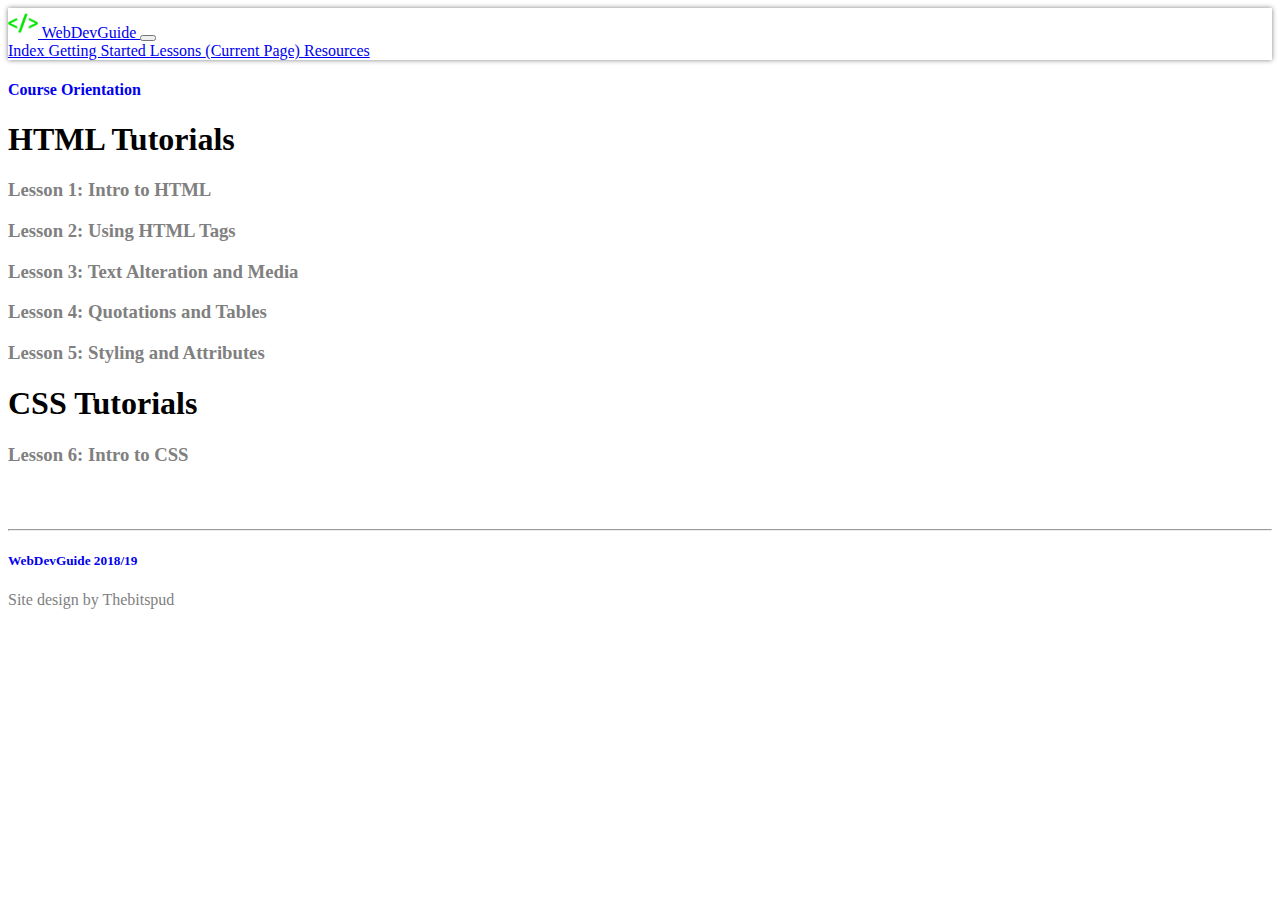
<file: lessons.html>
<!DOCTYPE html>

<html lang="en">
	<head>
		<meta charset="utf-8">
		<meta name="viewport" content="width=device-width, initial-scale=1, shrink-to-fit=no">
		<meta name="author" content="Thebitspud">
		<meta name="description" content="This is a simple site designed to help you learn and review HTML, CSS, and JavaScript.">

		<!-- Bootstrap CSS -->
		<link rel="stylesheet" href="https://stackpath.bootstrapcdn.com/bootstrap/4.1.3/css/bootstrap.min.css" integrity="sha384-MCw98/SFnGE8fJT3GXwEOngsV7Zt27NXFoaoApmYm81iuXoPkFOJwJ8ERdknLPMO" crossorigin="anonymous">
		<link rel="icon" type="image/x-icon" href="assets/favicon.ico" />
		<link href="css/guide.css" rel="stylesheet" type="text/css" />
		<title > Lessons - WebDevGuide </title>
	</head>

	<body>
		<nav class="navbar navbar-expand-md navbar-dark bg-dark site-navbar">
			<a class="navbar-brand" href="index.html">
				<img src="assets/webdev-logo.png" width="30" height="30" class="d-inline-block align-top" alt=""> WebDevGuide
			</a>

			<button class="navbar-toggler" type="button" data-toggle="collapse" data-target="#navbar-collapse" aria-controls="navbar-collapse" aria-expanded="false" aria-label="Toggle navigation">
				<span class="navbar-toggler-icon"></span>
			</button>

			<div class="collapse navbar-collapse" id="navbar-collapse">
				<div class="navbar-nav nav-fill w-100">
					<a class="nav-item nav-link" href="index.html"> Index </a>
					<a class="nav-item nav-link" href="intro.html"> Getting Started </a>
					<a class="nav-item nav-link active" href="lessons.html"> Lessons
						<span class="sr-only"> (Current Page) </span>
					</a>
					<a class="nav-item nav-link" href="resources.html"> Resources </a>
				</div>
			</div>
		</nav>

		<h4 class="text-center mt-5 display-4"><a href="http://bit.ly/2IMar6r" target="_blank" class="footer-link-blue">Course Orientation</a></h3>
			
		<h1 class="display-2 text-center pt-5 mb-5">HTML Tutorials</h1>

		<div class="container-fluid px-5">
			<div class="row">
				<div class="col-lg-4">
					<h3 class="mt-5"><a href="lessons/01.html" class="footer-link-grey">Lesson 1: Intro to HTML</a></h3>
				</div>

				<div class="col-lg-4">
					<h3 class="mt-5"><a href="lessons/02.html" class="footer-link-grey">Lesson 2: Using HTML Tags</a></h5>
				</div>

				<div class="col-lg-4">
					<h3 class="mt-5"><a href="lessons/03.html" class="footer-link-grey">Lesson 3: Text Alteration and Media</a></h3>
				</div>
			</div>

			<div class="row">
				<div class="col-lg-4">
					<h3 class="mt-5"> <a href="lessons/04.html" class="footer-link-grey">Lesson 4: Quotations and Tables</a></h3>
				</div>

				<div class="col-lg-4">
					<h3 class="mt-5"> <a href="lessons/05.html" class="footer-link-grey">Lesson 5: Styling and Attributes</a></h3>
				</div>
			</div>
		</div>

		<h1 class="display-2 text-center pt-5 my-5">CSS Tutorials</h1>

		<div class="container-fluid px-5">
			<div class="row">
				<div class="col-lg-4">
					<h3 class="mt-5"><a href="lessons/06.html" class="footer-link-grey">Lesson 6: Intro to CSS</a></h3>
				</div>
			</div>
		</div>

		<br>
		<br>
		<hr>
		<div class="text-center mt-5">
			<h5><a href="https://github.com/webdevguide/webdevguide.github.io" target="_blank" class="footer-link-blue">WebDevGuide 2018/19</a></h5>
			<a href="https://thebitspud.github.io" target="_blank" class="footer-link-grey pb-5">Site design by Thebitspud</a>
		</div>

		<!-- jQuery first, then Popper.js, then Bootstrap JS -->
		<script src="https://code.jquery.com/jquery-3.3.1.slim.min.js"
		integrity="sha384-q8i/X+965DzO0rT7abK41JStQIAqVgRVzpbzo5smXKp4YfRvH+8abtTE1Pi6jizo"
		crossorigin="anonymous"></script>
		<script src="https://cdnjs.cloudflare.com/ajax/libs/popper.js/1.14.3/umd/popper.min.js"
		integrity="sha384-ZMP7rVo3mIykV+2+9J3UJ46jBk0WLaUAdn689aCwoqbBJiSnjAK/l8WvCWPIPm49"
		crossorigin="anonymous"></script>
		<script src="https://stackpath.bootstrapcdn.com/bootstrap/4.1.3/js/bootstrap.min.js"
		integrity="sha384-ChfqqxuZUCnJSK3+MXmPNIyE6ZbWh2IMqE241rYiqJxyMiZ6OW/JmZQ5stwEULTy"
		crossorigin="anonymous"></script>
	</body>
</html>
</file>
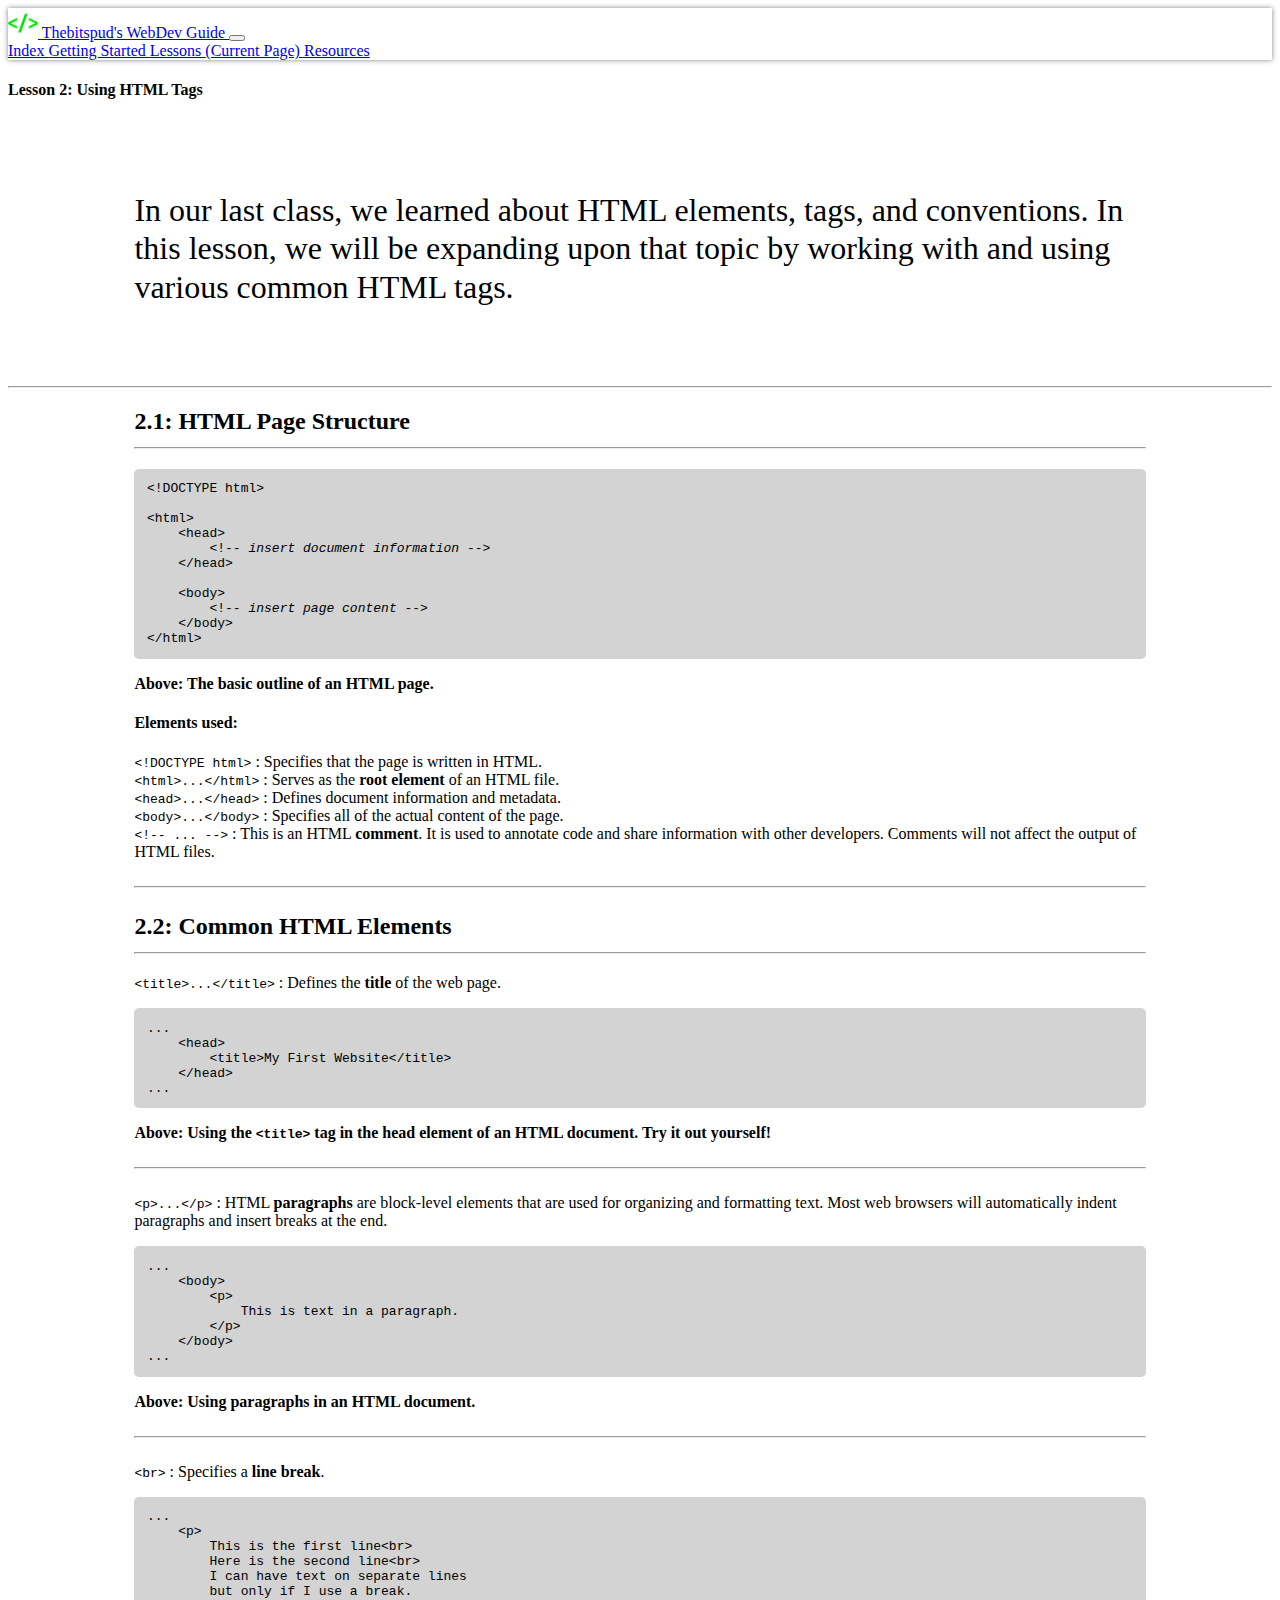
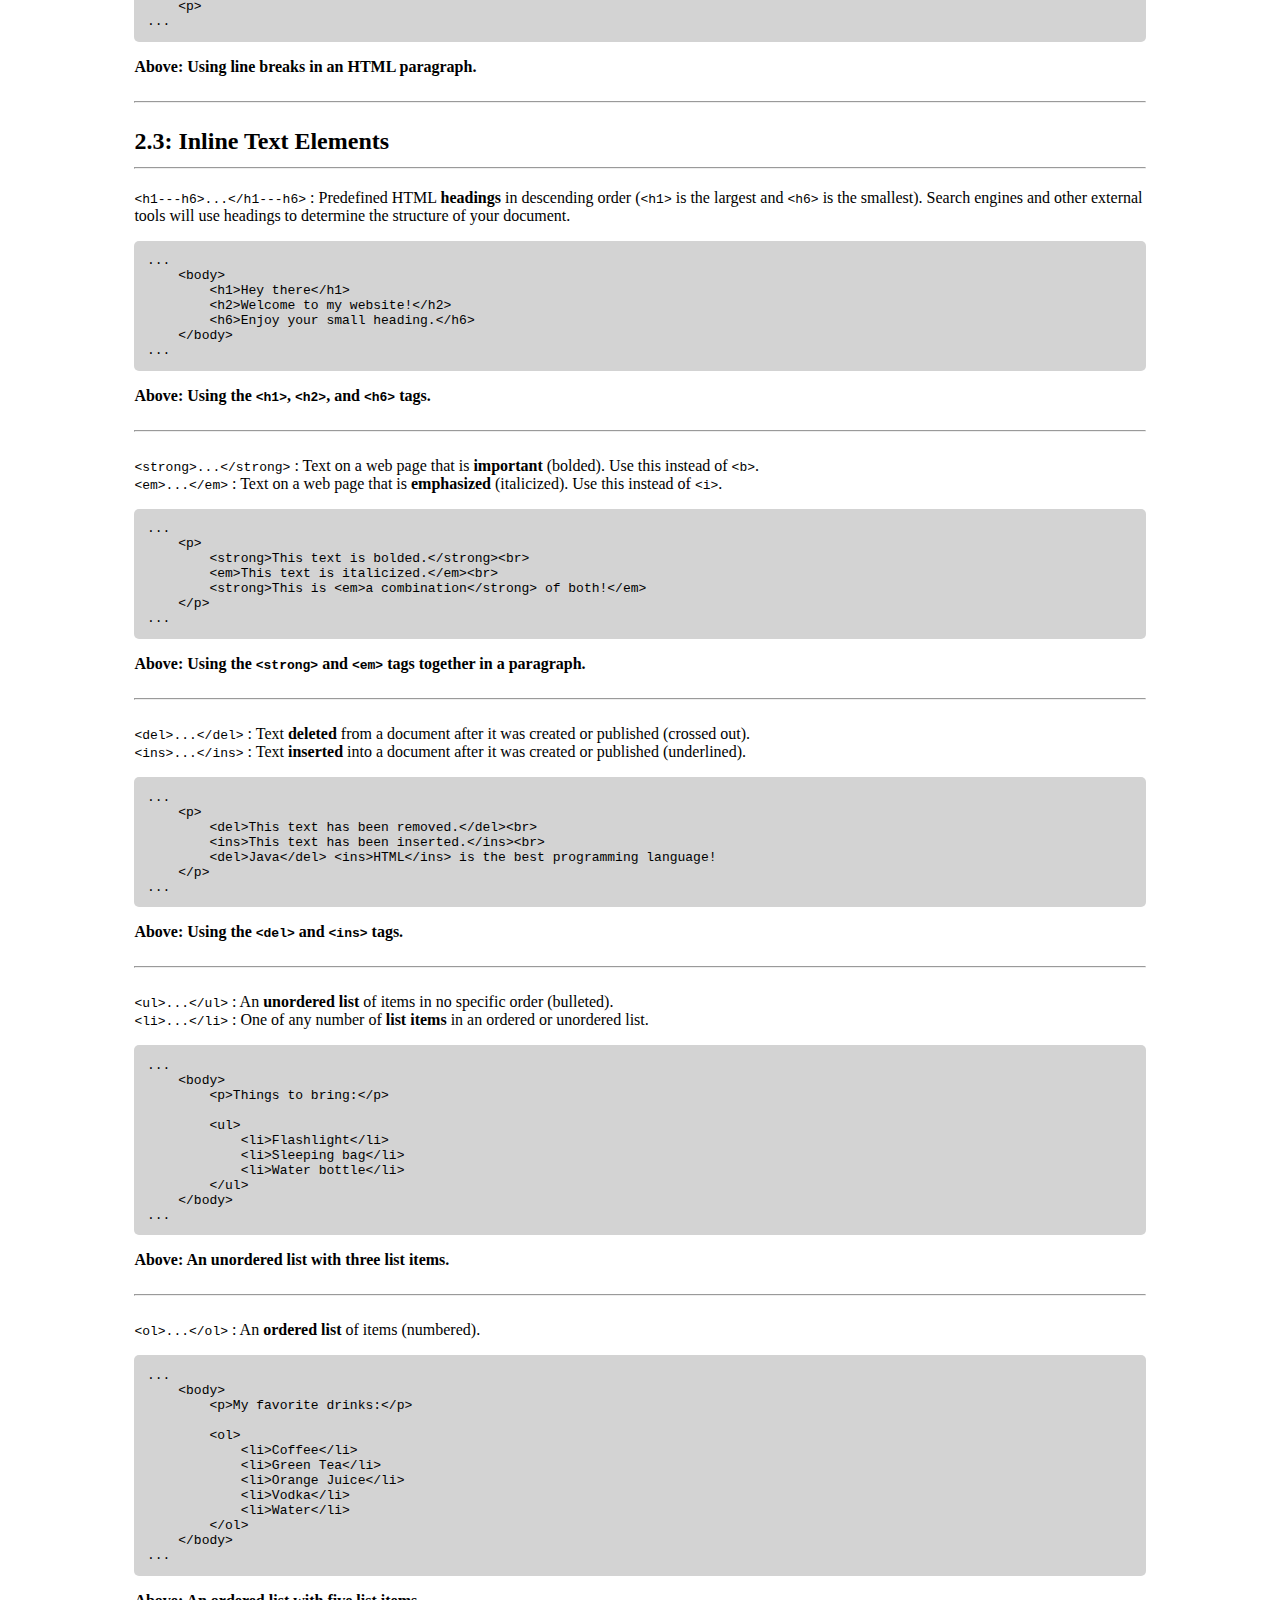
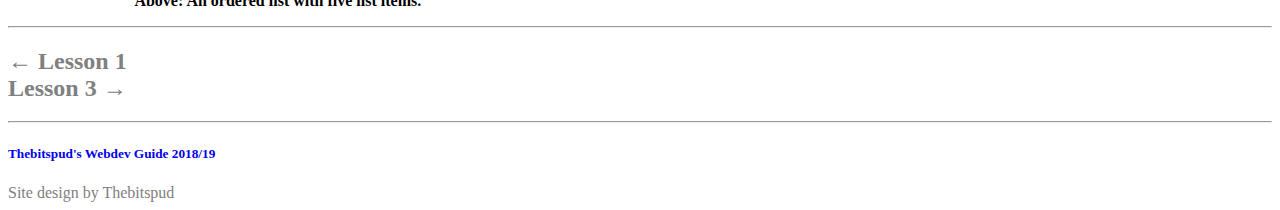
<file: lessons/02.html>
<!DOCTYPE html>

<html lang = "en">
	<head>
		<meta charset = "utf-8">
		<meta name = "viewport" content = "width=device-width, initial-scale=1, shrink-to-fit=no">
		<meta name = "author" content = "Thebitspud">

		<!-- Bootstrap CSS -->
		<link rel = "stylesheet" href = "https://stackpath.bootstrapcdn.com/bootstrap/4.1.3/css/bootstrap.min.css" integrity = "sha384-MCw98/SFnGE8fJT3GXwEOngsV7Zt27NXFoaoApmYm81iuXoPkFOJwJ8ERdknLPMO" crossorigin = "anonymous">
		<link rel = "icon" type = "image/x-icon" href = "../assets/favicon.ico" />
		<link href = "../css/guide.css" rel = "stylesheet" type = "text/css" />
		<title > Lesson 2 - Thebitspud's Webdev Guide </title>
	</head>

	<body>
		<nav class = "navbar navbar-expand-md navbar-dark bg-dark site-navbar">
			<a class = "navbar-brand" href = "index.html">
				<img src = "../assets/webdev-logo.png" width = "30" height = "30" class = "d-inline-block align-top" alt = ""> Thebitspud's WebDev Guide
			</a>

			<button class = "navbar-toggler" type = "button" data-toggle = "collapse" data-target = "#navbar-collapse" aria-controls = "navbar-collapse" aria-expanded = "false" aria-label = "Toggle navigation">
				<span class = "navbar-toggler-icon"></span>
			</button>

			<div class = "collapse navbar-collapse" id = "navbar-collapse">
				<div class = "navbar-nav nav-fill w-100">
					<a class = "nav-item nav-link" href = "../index.html"> Index </a>
					<a class = "nav-item nav-link" href = "../intro.html"> Getting Started </a>
					<a class = "nav-item nav-link active" href = "../lessons.html"> Lessons
						<span class = "sr-only"> (Current Page) </span>
					</a>
					<a class = "nav-item nav-link" href = "../resources.html"> Resources </a>
				</div>
			</div>
		</nav>

		<h4 class = "text-center mt-5 display-4">Lesson 2: Using HTML Tags</h4>
		<h5 class = "big-text">
			<br>
			In our last class, we learned about HTML elements, tags, and conventions. In this lesson, we will be expanding upon that topic by working with and using various common HTML tags.
		</h5>
		<br><hr>

		<h2 class = "lesson-text mt-5">2.1: HTML Page Structure<hr></h2>

		<pre class = "lesson-code">
&lt;!DOCTYPE html&gt;

&lt;html&gt;
	&lt;head&gt;
		&lt;!-- <em>insert document information</em> --&gt;
	&lt;/head&gt;

	&lt;body&gt;
		&lt;!-- <em>insert page content</em> --&gt;
	&lt;/body&gt;
&lt;/html&gt;</pre>
		<p class = "lesson-text mt-3"><strong>Above: The basic outline of an HTML page.</strong></p>
		<h4 class = "lesson-text mt-3">Elements used:</h4>
		<p class = "lesson-text pt-2">
			<code>&lt;!DOCTYPE html&gt;</code> : Specifies that the page is written in HTML.<br>
			<code>&lt;html&gt;...&lt;/html&gt;</code> : Serves as the <strong>root element</strong> of an HTML file.<br>
			<code>&lt;head&gt;...&lt;/head&gt;</code> : Defines document information and metadata.<br>
			<code>&lt;body&gt;...&lt;/body&gt;</code> : Specifies all of the actual content of the page.<br>
			<code>&lt;!-- ... --&gt;</code> : This is an HTML <strong>comment</strong>. It is used to annotate code and share information with other developers. Comments will not affect the output of HTML files.<br>
		</p>
		<h6 class = "lesson-text"><hr></h6>

		<h2 class = "lesson-text mt-4">2.2: Common HTML Elements<hr></h2>

		<p class = "lesson-text pt-2">
			<code>&lt;title&gt;...&lt;/title&gt;</code> : Defines the <strong>title</strong> of the web page.<br>
		</p>
		<pre class = "lesson-code">
...
	&lt;head&gt;
		&lt;title&gt;My First Website&lt;/title&gt;
	&lt;/head&gt;
...</pre>
		<p class = "lesson-text mt-3"><strong>Above: Using the <code>&lt;title&gt;</code> tag in the head element of an HTML document. Try it out yourself!</strong></p>
		<h6 class = "lesson-text"><hr></h6>
		
		<p class = "lesson-text pt-3">
			<code>&lt;p&gt;...&lt;/p&gt;</code> : HTML <strong>paragraphs</strong> are block-level elements that are used for organizing and formatting text. Most web browsers will automatically indent paragraphs and insert breaks at the end.<br>
		</p>
		<pre class = "lesson-code">
...
	&lt;body&gt;
		&lt;p&gt;
			This is text in a paragraph.
		&lt;/p&gt;
	&lt;/body&gt;
...</pre>
		<p class = "lesson-text mt-3"><strong>Above: Using paragraphs in an HTML document.</strong></p>
		<h6 class = "lesson-text"><hr></h6>
		
		<p class = "lesson-text pt-3">
				<code>&lt;br&gt;</code> : Specifies a <strong>line break</strong>.<br>
			</p>
			<pre class = "lesson-code">
...
	&lt;p&gt;
		This is the first line&lt;br&gt;
		Here is the second line&lt;br&gt;
		I can have text on separate lines
		but only if I use a break.
	&lt;p&gt;
...</pre>
		<p class = "lesson-text mt-3"><strong>Above: Using line breaks in an HTML paragraph.</strong></p>
		<h6 class = "lesson-text"><hr></h6>

		<h2 class = "lesson-text mt-4">2.3: Inline Text Elements<hr></h2>

		<p class = "lesson-text pt-2">
			<code>&lt;h1---h6&gt;...&lt;/h1---h6&gt;</code> : Predefined HTML <strong>headings</strong> in descending order (<code>&lt;h1&gt;</code> is the largest and <code>&lt;h6&gt;</code> is the smallest). Search engines and other external tools will use headings to determine the structure of your document.<br>
		</p>
		<pre class = "lesson-code">
...
	&lt;body&gt;
		&lt;h1&gt;Hey there&lt;/h1&gt;
		&lt;h2&gt;Welcome to my website!&lt;/h2&gt;
		&lt;h6&gt;Enjoy your small heading.&lt;/h6&gt;
	&lt;/body&gt;
...</pre>
		<p class = "lesson-text my-3"><strong>Above: Using the <code>&lt;h1&gt;</code>, <code>&lt;h2&gt;</code>, and <code>&lt;h6&gt;</code> tags.</strong></p>
		<h6 class = "lesson-text"><hr></h6>

		<p class = "lesson-text pt-3">
			<code>&lt;strong&gt;...&lt;/strong&gt;</code> : Text on a web page that is <strong>important</strong> (bolded). Use this instead of <code>&lt;b&gt;</code>.<br>
			<code>&lt;em&gt;...&lt;/em&gt;</code> : Text on a web page that is <strong>emphasized</strong> (italicized). Use this instead of <code>&lt;i&gt;</code>.<br>
		</p>
		<pre class = "lesson-code">
...
	&lt;p&gt;
		&lt;strong&gt;This text is bolded.&lt;/strong&gt;&lt;br&gt;
		&lt;em&gt;This text is italicized.&lt;/em&gt;&lt;br&gt;
		&lt;strong&gt;This is &lt;em&gt;a combination&lt;/strong&gt; of both!&lt;/em&gt;
	&lt;/p&gt;
...</pre>
		<p class = "lesson-text my-3"><strong>Above: Using the <code>&lt;strong&gt;</code> and <code>&lt;em&gt;</code> tags together in a paragraph.</strong></p>
		<h6 class = "lesson-text"><hr></h6>

		<p class = "lesson-text pt-3">
			<code>&lt;del&gt;...&lt;/del&gt;</code> : Text <strong>deleted</strong> from a document after it was created or published (crossed out).<br>
			<code>&lt;ins&gt;...&lt;/ins&gt;</code> : Text <strong>inserted</strong> into a document after it was created or published (underlined).<br>
		</p>
		<pre class = "lesson-code">
...
	&lt;p&gt;
		&lt;del&gt;This text has been removed.&lt;/del&gt;&lt;br&gt;
		&lt;ins&gt;This text has been inserted.&lt;/ins&gt;&lt;br&gt;
		&lt;del&gt;Java&lt;/del&gt; &lt;ins&gt;HTML&lt;/ins&gt; is the best programming language!
	&lt;/p&gt;
...</pre>
		<p class = "lesson-text mt-3"><strong>Above: Using the <code>&lt;del&gt;</code> and <code>&lt;ins&gt;</code> tags.</strong></p>
		<h6 class = "lesson-text"><hr></h6>

		<p class = "lesson-text pt-3">
			<code>&lt;ul&gt;...&lt;/ul&gt;</code> : An <strong>unordered list</strong> of items in no specific order (bulleted).<br>
			<code>&lt;li&gt;...&lt;/li&gt;</code> : One of any number of <strong>list items</strong> in an ordered or unordered list.<br>
		</p>
		<pre class = "lesson-code">
...
	&lt;body&gt;
		&lt;p&gt;Things to bring:&lt;/p&gt;

		&lt;ul&gt;
			&lt;li&gt;Flashlight&lt;/li&gt;
			&lt;li&gt;Sleeping bag&lt;/li&gt;
			&lt;li&gt;Water bottle&lt;/li&gt;
		&lt;/ul&gt;
	&lt;/body&gt;
...</pre>
		<p class = "lesson-text mt-3"><strong>Above: An unordered list with three list items.</strong></p>
		<h6 class = "lesson-text"><hr></h6>

		<p class = "lesson-text pt-3">
			<code>&lt;ol&gt;...&lt;/ol&gt;</code> : An <strong>ordered list</strong> of items (numbered).<br>
		</p>
		<pre class = "lesson-code">
...
	&lt;body&gt;
		&lt;p&gt;My favorite drinks:&lt;/p&gt;

		&lt;ol&gt;
			&lt;li&gt;Coffee&lt;/li&gt;
			&lt;li&gt;Green Tea&lt;/li&gt;
			&lt;li&gt;Orange Juice&lt;/li&gt;
			&lt;li&gt;Vodka&lt;/li&gt;
			&lt;li&gt;Water&lt;/li&gt;
		&lt;/ol&gt;
	&lt;/body&gt;
...</pre>
		<p class = "lesson-text mt-3"><strong>Above: An ordered list with five list items.</strong></p>
		
		<hr>
		<h2 class = "my-5 px-5">
			<div class = "container-fluid px-5">
				<div class = "row">
					<div class = "col-lg-6 text-left">
						<a href = "01.html" class = "footer-link-grey">&#8592; Lesson 1</a>
					</div>

					<div class = "col-lg-6 text-right">
						<a href = "03.html" class = "footer-link-grey">Lesson 3 &#8594;</a>
					</div>
				</div>
			</div>
		</h2>
		<hr>

		<div class = "text-center mt-5">
			<h5><a href = "https://github.com/thebitspud/webdevguide" target = "_blank" class = "footer-link-blue">Thebitspud's Webdev Guide 2018/19</a></h5>
			<a href = "https://thebitspud.github.io" target = "_blank" class = "footer-link-grey pb-5">Site design by Thebitspud</a>
		</div>

		<!-- jQuery first, then Popper.js, then Bootstrap JS -->
		<script src = "https://code.jquery.com/jquery-3.3.1.slim.min.js"
		integrity = "sha384-q8i/X+965DzO0rT7abK41JStQIAqVgRVzpbzo5smXKp4YfRvH+8abtTE1Pi6jizo"
		crossorigin = "anonymous"></script>
		<script src = "https://cdnjs.cloudflare.com/ajax/libs/popper.js/1.14.3/umd/popper.min.js"
		integrity = "sha384-ZMP7rVo3mIykV+2+9J3UJ46jBk0WLaUAdn689aCwoqbBJiSnjAK/l8WvCWPIPm49"
		crossorigin = "anonymous"></script>
		<script src = "https://stackpath.bootstrapcdn.com/bootstrap/4.1.3/js/bootstrap.min.js"
		integrity = "sha384-ChfqqxuZUCnJSK3+MXmPNIyE6ZbWh2IMqE241rYiqJxyMiZ6OW/JmZQ5stwEULTy"
		crossorigin = "anonymous"></script>
	</body>
</html>
</file>
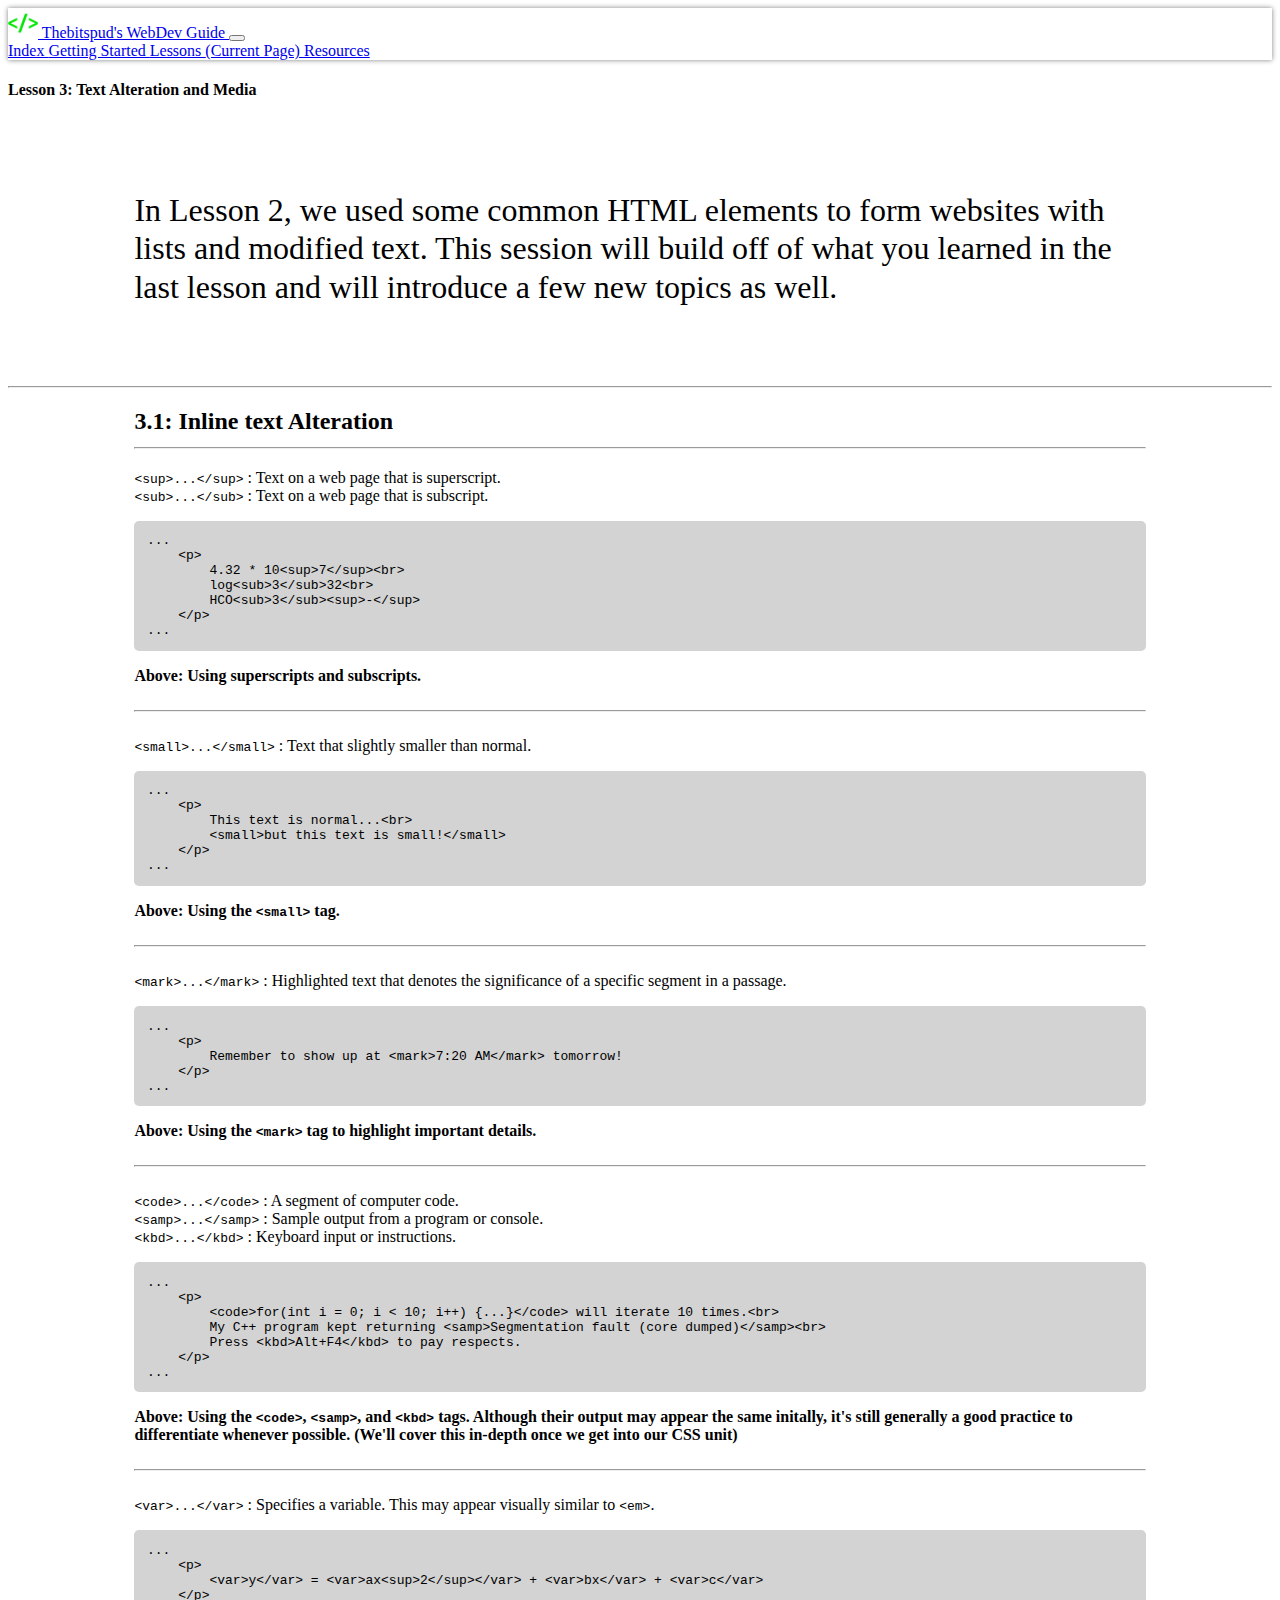
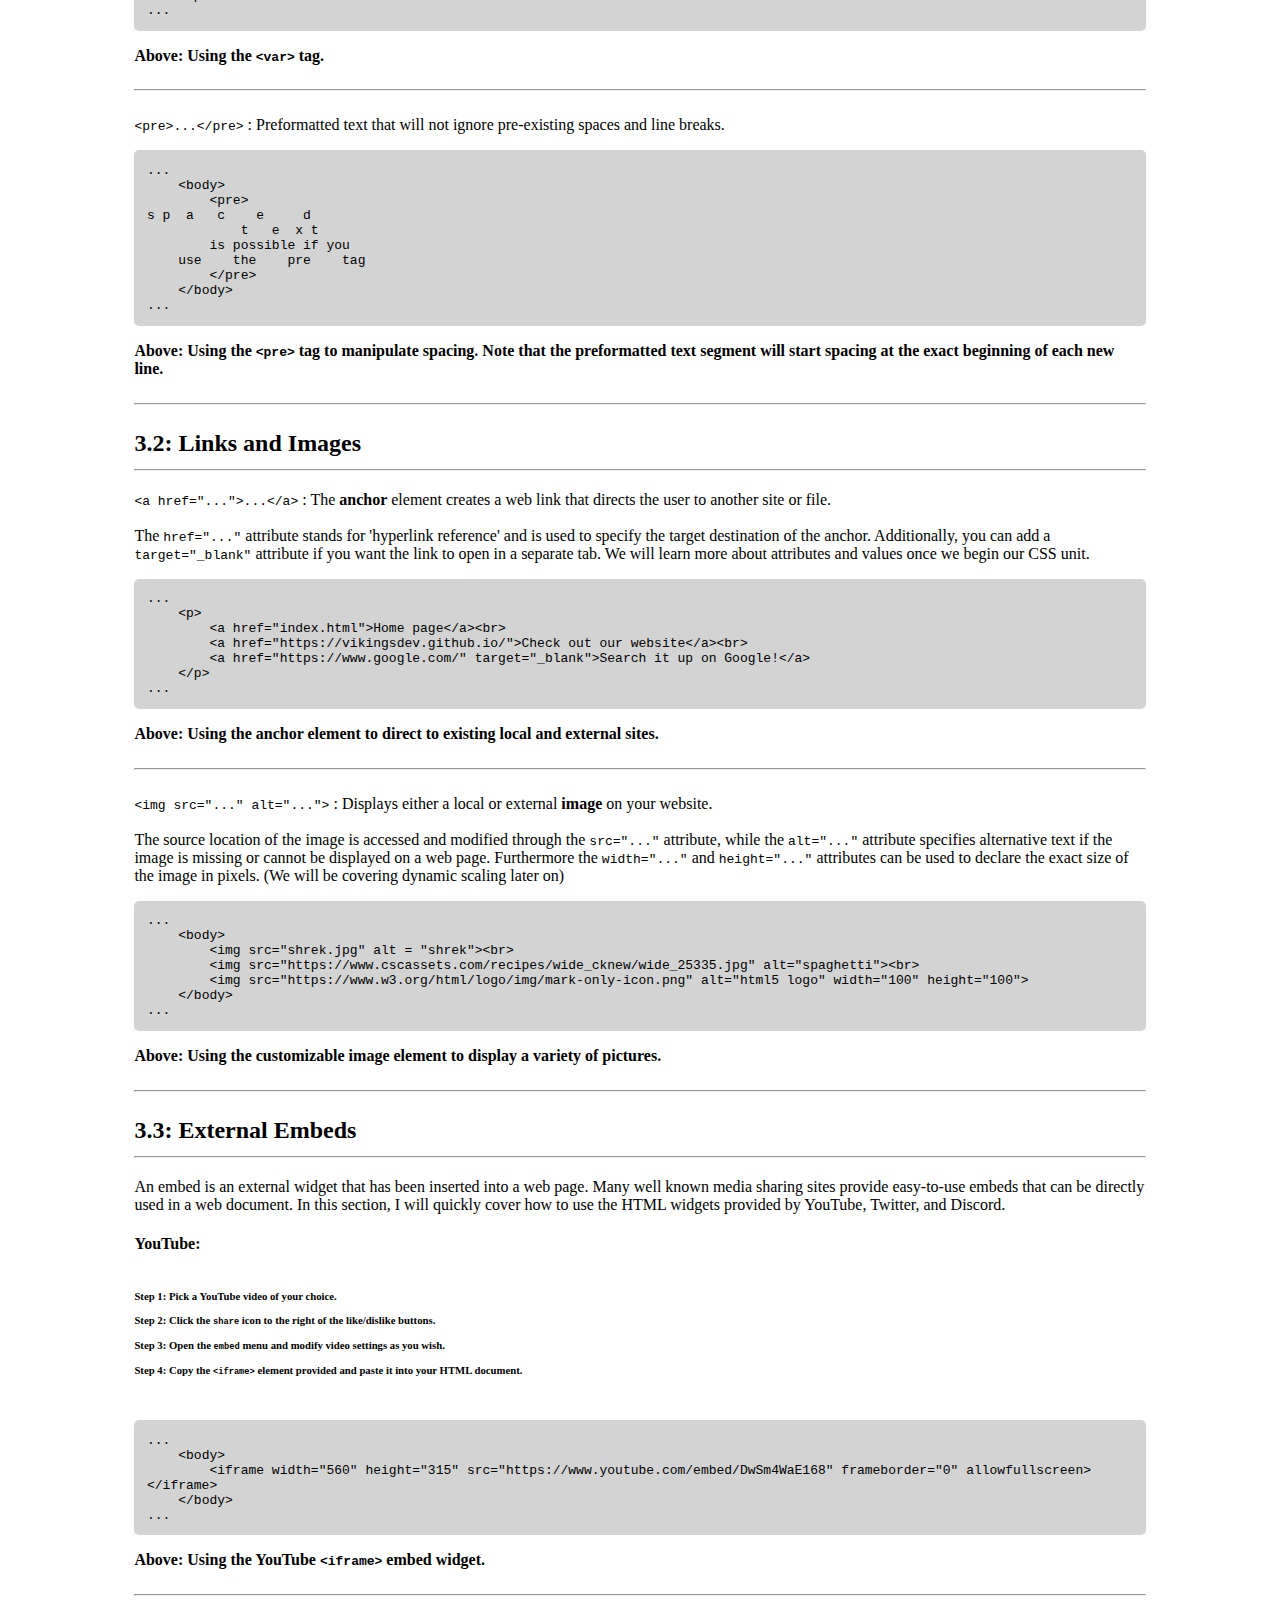
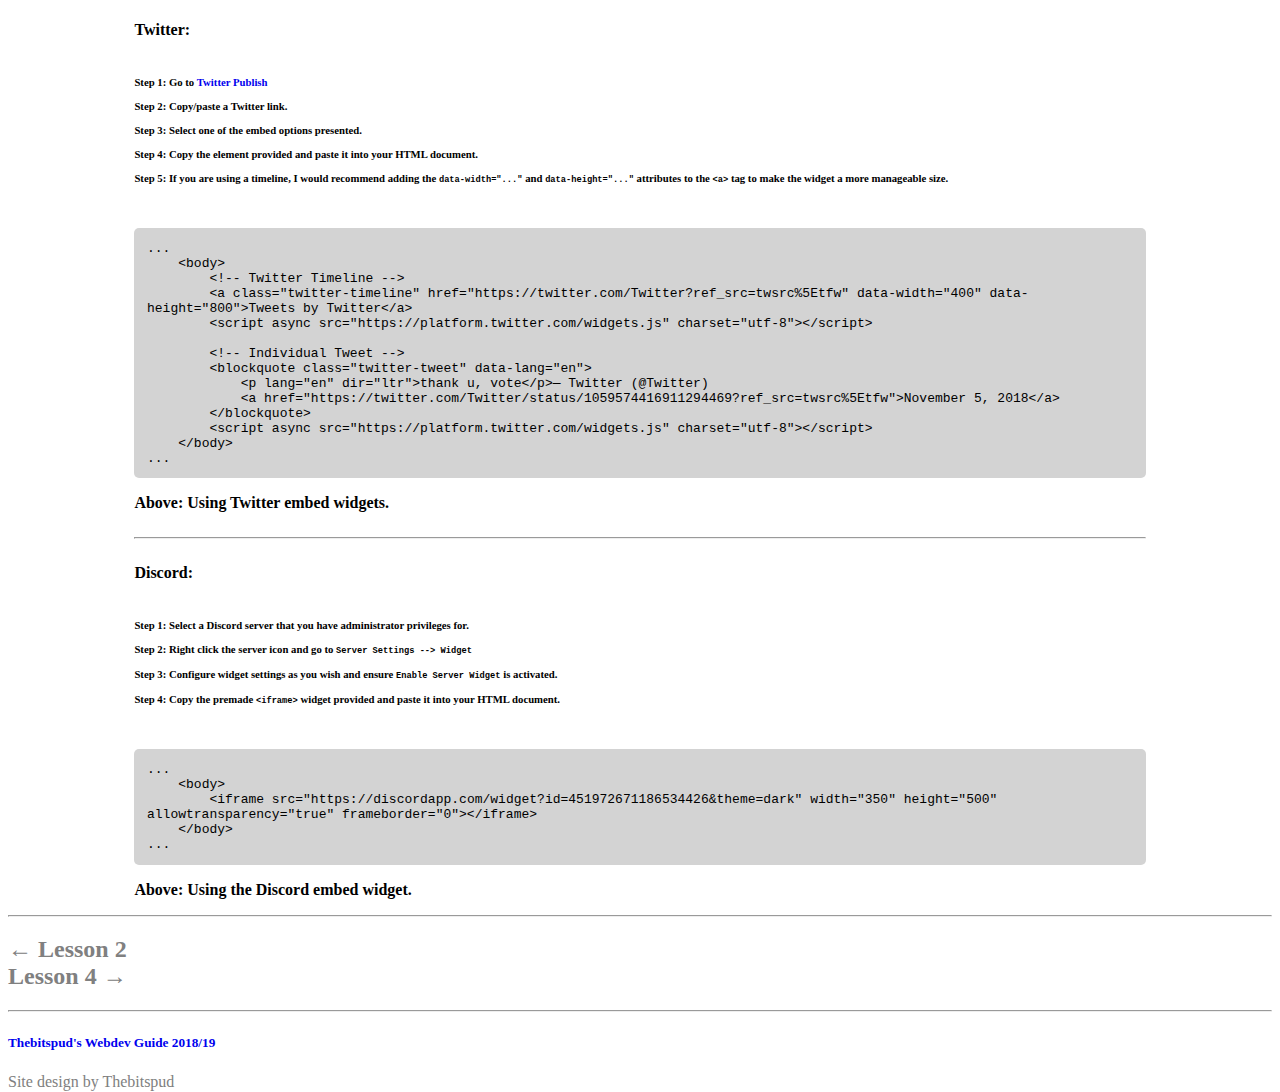
<file: lessons/03.html>
<!DOCTYPE html>

<html lang = "en">
	<head>
		<meta charset = "utf-8">
		<meta name = "viewport" content = "width=device-width, initial-scale=1, shrink-to-fit=no">
		<meta name = "author" content = "Thebitspud">

		<!-- Bootstrap CSS -->
		<link rel = "stylesheet" href = "https://stackpath.bootstrapcdn.com/bootstrap/4.1.3/css/bootstrap.min.css" integrity = "sha384-MCw98/SFnGE8fJT3GXwEOngsV7Zt27NXFoaoApmYm81iuXoPkFOJwJ8ERdknLPMO" crossorigin = "anonymous">
		<link rel = "icon" type = "image/x-icon" href = "../assets/favicon.ico" />
		<link href = "../css/guide.css" rel = "stylesheet" type = "text/css" />
		<title > Lesson 3 - Thebitspud's Webdev Guide </title>
	</head>

	<body>
		<nav class = "navbar navbar-expand-md navbar-dark bg-dark site-navbar">
			<a class = "navbar-brand" href = "index.html">
				<img src = "../assets/webdev-logo.png" width = "30" height = "30" class = "d-inline-block align-top" alt = ""> Thebitspud's WebDev Guide
			</a>

			<button class = "navbar-toggler" type = "button" data-toggle = "collapse" data-target = "#navbar-collapse" aria-controls = "navbar-collapse" aria-expanded = "false" aria-label = "Toggle navigation">
				<span class = "navbar-toggler-icon"></span>
			</button>

			<div class = "collapse navbar-collapse" id = "navbar-collapse">
				<div class = "navbar-nav nav-fill w-100">
					<a class = "nav-item nav-link" href = "../index.html"> Index </a>
					<a class = "nav-item nav-link" href = "../intro.html"> Getting Started </a>
					<a class = "nav-item nav-link active" href = "../lessons.html"> Lessons
						<span class = "sr-only"> (Current Page) </span>
					</a>
					<a class = "nav-item nav-link" href = "../resources.html"> Resources </a>
				</div>
			</div>
		</nav>

		<h4 class = "text-center mt-5 display-4">Lesson 3: Text Alteration and Media</h4>
		<h5 class = "big-text">
			<br>
			In Lesson 2, we used some common HTML elements to form websites with lists and modified text. This session will build off of what you learned in the last lesson and will introduce a few new topics as well.
		</h5>
		<br><hr>

		<h2 class = "lesson-text mt-5">3.1: Inline text Alteration<hr></h2>

		<p class = "lesson-text pt-2">
			<code>&lt;sup&gt;...&lt;/sup&gt;</code> : Text on a web page that is superscript.<br>
			<code>&lt;sub&gt;...&lt;/sub&gt;</code> : Text on a web page that is subscript.<br>
		</p>
		<pre class = "lesson-code">
...
	&lt;p&gt;
		4.32 * 10&lt;sup&gt;7&lt;/sup&gt;&lt;br&gt;
		log&lt;sub&gt;3&lt;/sub&gt;32&lt;br&gt;
		HCO&lt;sub&gt;3&lt;/sub&gt;&lt;sup&gt;-&lt;/sup&gt;
	&lt;/p&gt;
...</pre>
		<p class = "lesson-text mt-3"><strong>Above: Using superscripts and subscripts.</strong></p>
		<h6 class = "lesson-text"><hr></h6>

		<p class = "lesson-text pt-3">
			<code>&lt;small&gt;...&lt;/small&gt;</code> : Text that slightly smaller than normal.<br>
		</p>
		<pre class = "lesson-code">
...
	&lt;p&gt;
		This text is normal...&lt;br&gt;
		&lt;small&gt;but this text is small!&lt;/small&gt;
	&lt;/p&gt;
...</pre>
		<p class = "lesson-text mt-3"><strong>Above: Using the <code>&lt;small&gt;</code> tag.</strong></p>
		<h6 class = "lesson-text"><hr></h6>

		<p class = "lesson-text pt-3">
			<code>&lt;mark&gt;...&lt;/mark&gt;</code> : Highlighted text that denotes the significance of a specific segment in a passage.<br>
		</p>
		<pre class = "lesson-code">
...
	&lt;p&gt;
		Remember to show up at &lt;mark&gt;7:20 AM&lt;/mark&gt; tomorrow!
	&lt;/p&gt;
...</pre>
		<p class = "lesson-text mt-3"><strong>Above: Using the <code>&lt;mark&gt;</code> tag to highlight important details.</strong></p>
		<h6 class = "lesson-text"><hr></h6>

		<p class = "lesson-text pt-3">
			<code>&lt;code&gt;...&lt;/code&gt;</code> : A segment of computer code.<br>
			<code>&lt;samp&gt;...&lt;/samp&gt;</code> : Sample output from a program or console.<br>
			<code>&lt;kbd&gt;...&lt;/kbd&gt;</code> : Keyboard input or instructions.<br>
		</p>
		<pre class = "lesson-code">
...
	&lt;p&gt;
		&lt;code&gt;for(int i = 0; i < 10; i++) {...}&lt;/code&gt; will iterate 10 times.&lt;br&gt;
		My C++ program kept returning &lt;samp&gt;Segmentation fault (core dumped)&lt;/samp&gt;&lt;br&gt;
		Press &lt;kbd&gt;Alt+F4&lt;/kbd&gt; to pay respects.
	&lt;/p&gt;
...</pre>
		<p class = "lesson-text mt-3"><strong>Above: Using the <code>&lt;code&gt;</code>, <code>&lt;samp&gt;</code>, and <code>&lt;kbd&gt;</code> tags. Although their output may appear the same initally, it's still generally a good practice to differentiate whenever possible. (We'll cover this in-depth once we get into our CSS unit)</strong></p>
		<h6 class = "lesson-text"><hr></h6>

		<p class = "lesson-text pt-3">
			<code>&lt;var&gt;...&lt;/var&gt;</code> : Specifies a variable. This may appear visually similar to <code>&lt;em&gt;</code>.<br>
		</p>
		<pre class = "lesson-code">
...
	&lt;p&gt;
		&lt;var&gt;y&lt;/var&gt; = &lt;var&gt;ax&lt;sup&gt;2&lt;/sup&gt;&lt;/var&gt; + &lt;var&gt;bx&lt;/var&gt; + &lt;var&gt;c&lt;/var&gt;
	&lt;/p&gt;
...</pre>
		<p class = "lesson-text mt-3"><strong>Above: Using the <code>&lt;var&gt;</code> tag.</strong></p>
		<h6 class = "lesson-text"><hr></h6>

		<p class = "lesson-text pt-3">
			<code>&lt;pre&gt;...&lt;/pre&gt;</code> : Preformatted text that will not ignore pre-existing spaces and line breaks.<br>
		</p>
		<pre class = "lesson-code">
...
	&lt;body&gt;
		&lt;pre&gt;
s p  a   c    e     d
			t   e  x t
		is possible if you
	use    the    pre    tag
		&lt;/pre&gt;
	&lt;/body&gt;
...</pre>
		<p class = "lesson-text mt-3"><strong>Above: Using the <code>&lt;pre&gt;</code> tag to manipulate spacing. Note that the preformatted text segment will start spacing at the exact beginning of each new line.</strong></p>
		<h6 class = "lesson-text"><hr></h6>

		<h2 class = "lesson-text mt-5">3.2: Links and Images<hr></h2>

		<p class = "lesson-text pt-2">
			<code>&lt;a href="..."&gt;...&lt;/a&gt;</code> : The <strong>anchor</strong> element creates a web link that directs the user to another site or file.
			<br>
			<br>The <code>href="..."</code> attribute stands for 'hyperlink reference' and is used to specify the target destination of the anchor. Additionally, you can add a <code>target="_blank"</code> attribute if you want the link to open in a separate tab. We will learn more about attributes and values once we begin our CSS unit.<br>
		</p>
		<pre class = "lesson-code">
...
	&lt;p&gt;
		&lt;a href="index.html"&gt;Home page&lt;/a&gt;&lt;br&gt;
		&lt;a href="https://vikingsdev.github.io/"&gt;Check out our website&lt;/a&gt;&lt;br&gt;
		&lt;a href="https://www.google.com/" target="_blank"&gt;Search it up on Google!&lt;/a&gt;
	&lt;/p&gt;
...</pre>
		<p class = "lesson-text mt-3"><strong>Above: Using the anchor element to direct to existing local and external sites.</strong></p>
		<h6 class = "lesson-text"><hr></h6>

		<p class = "lesson-text pt-2">
			<code>&lt;img src="..." alt="..."&gt;</code> : Displays either a local or external <strong>image</strong> on your website.
			<br>
			<br> The source location of the image is accessed and modified through the <code>src="..."</code> attribute, while the <code>alt="..."</code> attribute specifies alternative text if the image is missing or cannot be displayed on a web page. Furthermore the <code>width="..."</code> and <code>height="..."</code> attributes can be used to declare the exact size of the image in pixels. (We will be covering dynamic scaling later on)
		</p>
		<pre class = "lesson-code">
...
	&lt;body&gt;
		&lt;img src="shrek.jpg" alt = "shrek"&gt;&lt;br&gt;
		&lt;img src="https://www.cscassets.com/recipes/wide_cknew/wide_25335.jpg" alt="spaghetti"&gt;&lt;br&gt;
		&lt;img src="https://www.w3.org/html/logo/img/mark-only-icon.png" alt="html5 logo" width="100" height="100"&gt;
	&lt;/body&gt;
...</pre>
		<p class = "lesson-text mt-3"><strong>Above: Using the customizable image element to display a variety of pictures.</strong></p>
		<h6 class = "lesson-text"><hr></h6>

		<h2 class = "lesson-text mt-5">3.3: External Embeds<hr></h2>
		<p class = "lesson-text">An embed is an external widget that has been inserted into a web page. Many well known media sharing sites provide easy-to-use embeds that can be directly used in a web document. In this section, I will quickly cover how to use the HTML widgets provided by YouTube, Twitter, and Discord. </p>

		<h4 class = "lesson-text mt-3">YouTube:</h4>
		<h6 class = "lesson-text font-weight-light"><br>Step 1: Pick a YouTube video of your choice.<br><br>
		Step 2: Click the <kbd>share</kbd> icon to the right of the like/dislike buttons.<br><br>
		Step 3: Open the <kbd>embed</kbd> menu and modify video settings as you wish.<br><br>
		Step 4: Copy the <code>&lt;iframe&gt;</code> element provided and paste it into your HTML document.</h6>
		<br>
		<pre class = "lesson-code">
...
	&lt;body&gt;
		&lt;iframe width="560" height="315" src="https://www.youtube.com/embed/DwSm4WaE168" frameborder="0" allowfullscreen&gt;&lt;/iframe&gt;
	&lt;/body&gt;
...</pre>
		<p class = "lesson-text mt-3"><strong>Above: Using the YouTube <code>&lt;iframe&gt;</code> embed widget.</strong></p>
		<h6 class = "lesson-text"><hr></h6>

		<h4 class = "lesson-text mt-4">Twitter:</h4>
		<h6 class = "lesson-text font-weight-light"><br>Step 1: Go to <a href = "https://publish.twitter.com/#" class = "footer-link-blue" target = "_blank">Twitter Publish</a><br><br>
		Step 2: Copy/paste a Twitter link.<br><br>
		Step 3: Select one of the embed options presented.<br><br>
		Step 4: Copy the element provided and paste it into your HTML document.<br><br>
		Step 5: If you are using a timeline, I would recommend adding the <code>data-width="..."</code> and <code>data-height="..."</code> attributes to the <code>&lt;a&gt;</code> tag to make the widget a more manageable size.</h6>
		<br>
		<pre class = "lesson-code">
...
	&lt;body&gt;
		&lt;!-- Twitter Timeline --&gt;
		&lt;a class="twitter-timeline" href="https://twitter.com/Twitter?ref_src=twsrc%5Etfw" data-width="400" data-height="800"&gt;Tweets by Twitter&lt;/a&gt;
		&lt;script async src="https://platform.twitter.com/widgets.js" charset="utf-8"&gt;&lt;/script&gt;
		
		&lt;!-- Individual Tweet --&gt;
		&lt;blockquote class="twitter-tweet" data-lang="en"&gt;
			&lt;p lang="en" dir="ltr"&gt;thank u, vote&lt;/p&gt;&mdash; Twitter (@Twitter)
			&lt;a href="https://twitter.com/Twitter/status/1059574416911294469?ref_src=twsrc%5Etfw"&gt;November 5, 2018&lt;/a&gt;
		&lt;/blockquote&gt;
		&lt;script async src="https://platform.twitter.com/widgets.js" charset="utf-8"&gt;&lt;/script&gt;
	&lt;/body&gt;
...</pre>
		<p class = "lesson-text mt-3"><strong>Above: Using Twitter embed widgets.</strong></p>
		<h6 class = "lesson-text"><hr></h6>

		<h4 class = "lesson-text mt-4">Discord:</h4>
		<h6 class = "lesson-text font-weight-light"><br>Step 1: Select a Discord server that you have administrator privileges for.<br><br>
		Step 2: Right click the server icon and go to <kbd>Server Settings --> Widget</kbd><br><br>
		Step 3: Configure widget settings as you wish and ensure <kbd>Enable Server Widget</kbd> is activated.<br><br>
		Step 4: Copy the premade <code>&lt;iframe&gt;</code> widget provided and paste it into your HTML document.</h6>
		<br>
		<pre class = "lesson-code">
...
	&lt;body&gt;
		&lt;iframe src="https://discordapp.com/widget?id=451972671186534426&theme=dark" width="350" height="500" allowtransparency="true" frameborder="0"&gt;&lt;/iframe&gt;
	&lt;/body&gt;
...</pre>
		<p class = "lesson-text mt-3"><strong>Above: Using the Discord embed widget.</strong></p>

		<hr>
		<h2 class = "my-5 px-5">
			<div class = "container-fluid px-5">
				<div class = "row">
					<div class = "col-lg-6 text-left">
						<a href = "02.html" class = "footer-link-grey">&#8592; Lesson 2</a>
					</div>

					<div class = "col-lg-6 text-right">
						<a href = "04.html" class = "footer-link-grey">Lesson 4 &#8594;</a>
					</div>
				</div>
			</div>
		</h2>
		<hr>
		<div class = "text-center mt-5">
			<h5><a href = "https://github.com/thebitspud/webdevguide" target = "_blank" class = "footer-link-blue">Thebitspud's Webdev Guide 2018/19</a></h5>
			<a href = "https://thebitspud.github.io" target = "_blank" class = "footer-link-grey pb-5">Site design by Thebitspud</a>
		</div>

		<!-- jQuery first, then Popper.js, then Bootstrap JS -->
		<script src = "https://code.jquery.com/jquery-3.3.1.slim.min.js"
		integrity = "sha384-q8i/X+965DzO0rT7abK41JStQIAqVgRVzpbzo5smXKp4YfRvH+8abtTE1Pi6jizo"
		crossorigin = "anonymous"></script>
		<script src = "https://cdnjs.cloudflare.com/ajax/libs/popper.js/1.14.3/umd/popper.min.js"
		integrity = "sha384-ZMP7rVo3mIykV+2+9J3UJ46jBk0WLaUAdn689aCwoqbBJiSnjAK/l8WvCWPIPm49"
		crossorigin = "anonymous"></script>
		<script src = "https://stackpath.bootstrapcdn.com/bootstrap/4.1.3/js/bootstrap.min.js"
		integrity = "sha384-ChfqqxuZUCnJSK3+MXmPNIyE6ZbWh2IMqE241rYiqJxyMiZ6OW/JmZQ5stwEULTy"
		crossorigin = "anonymous"></script>
	</body>
</html>
</file>
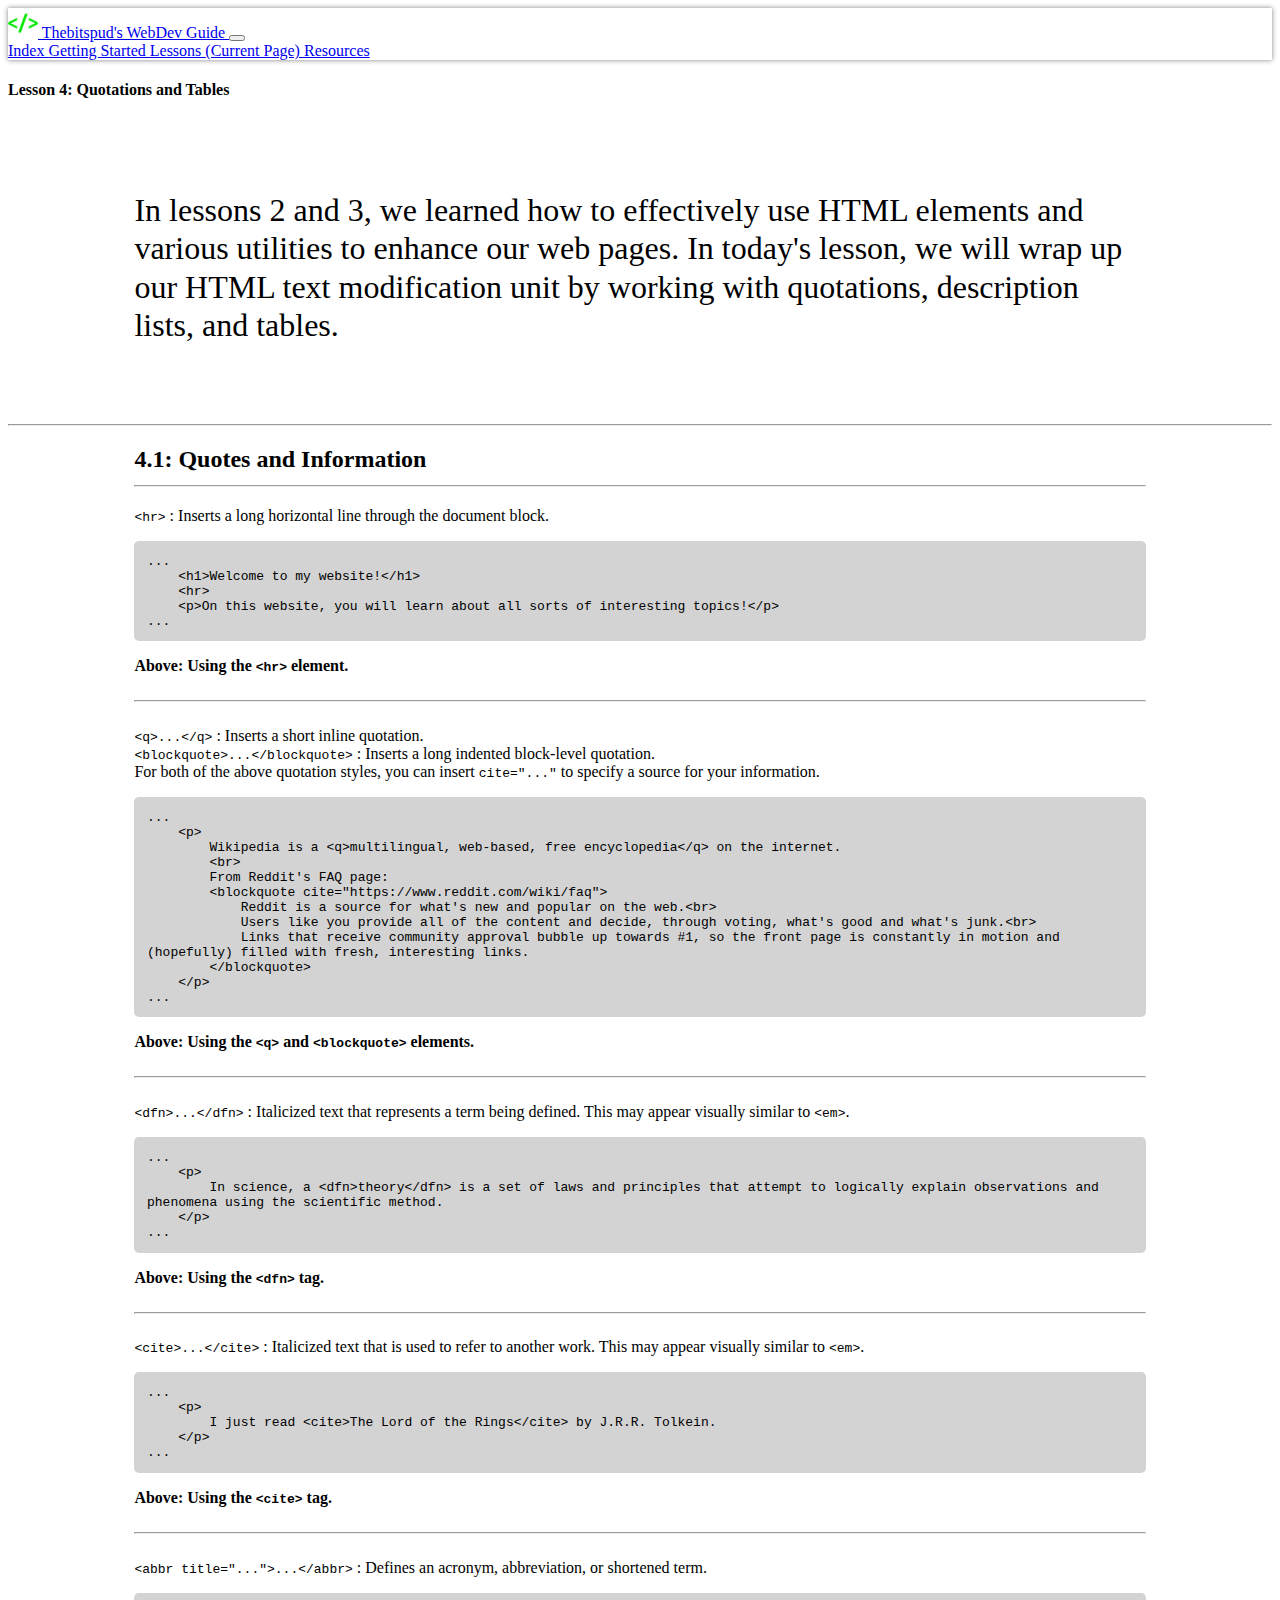
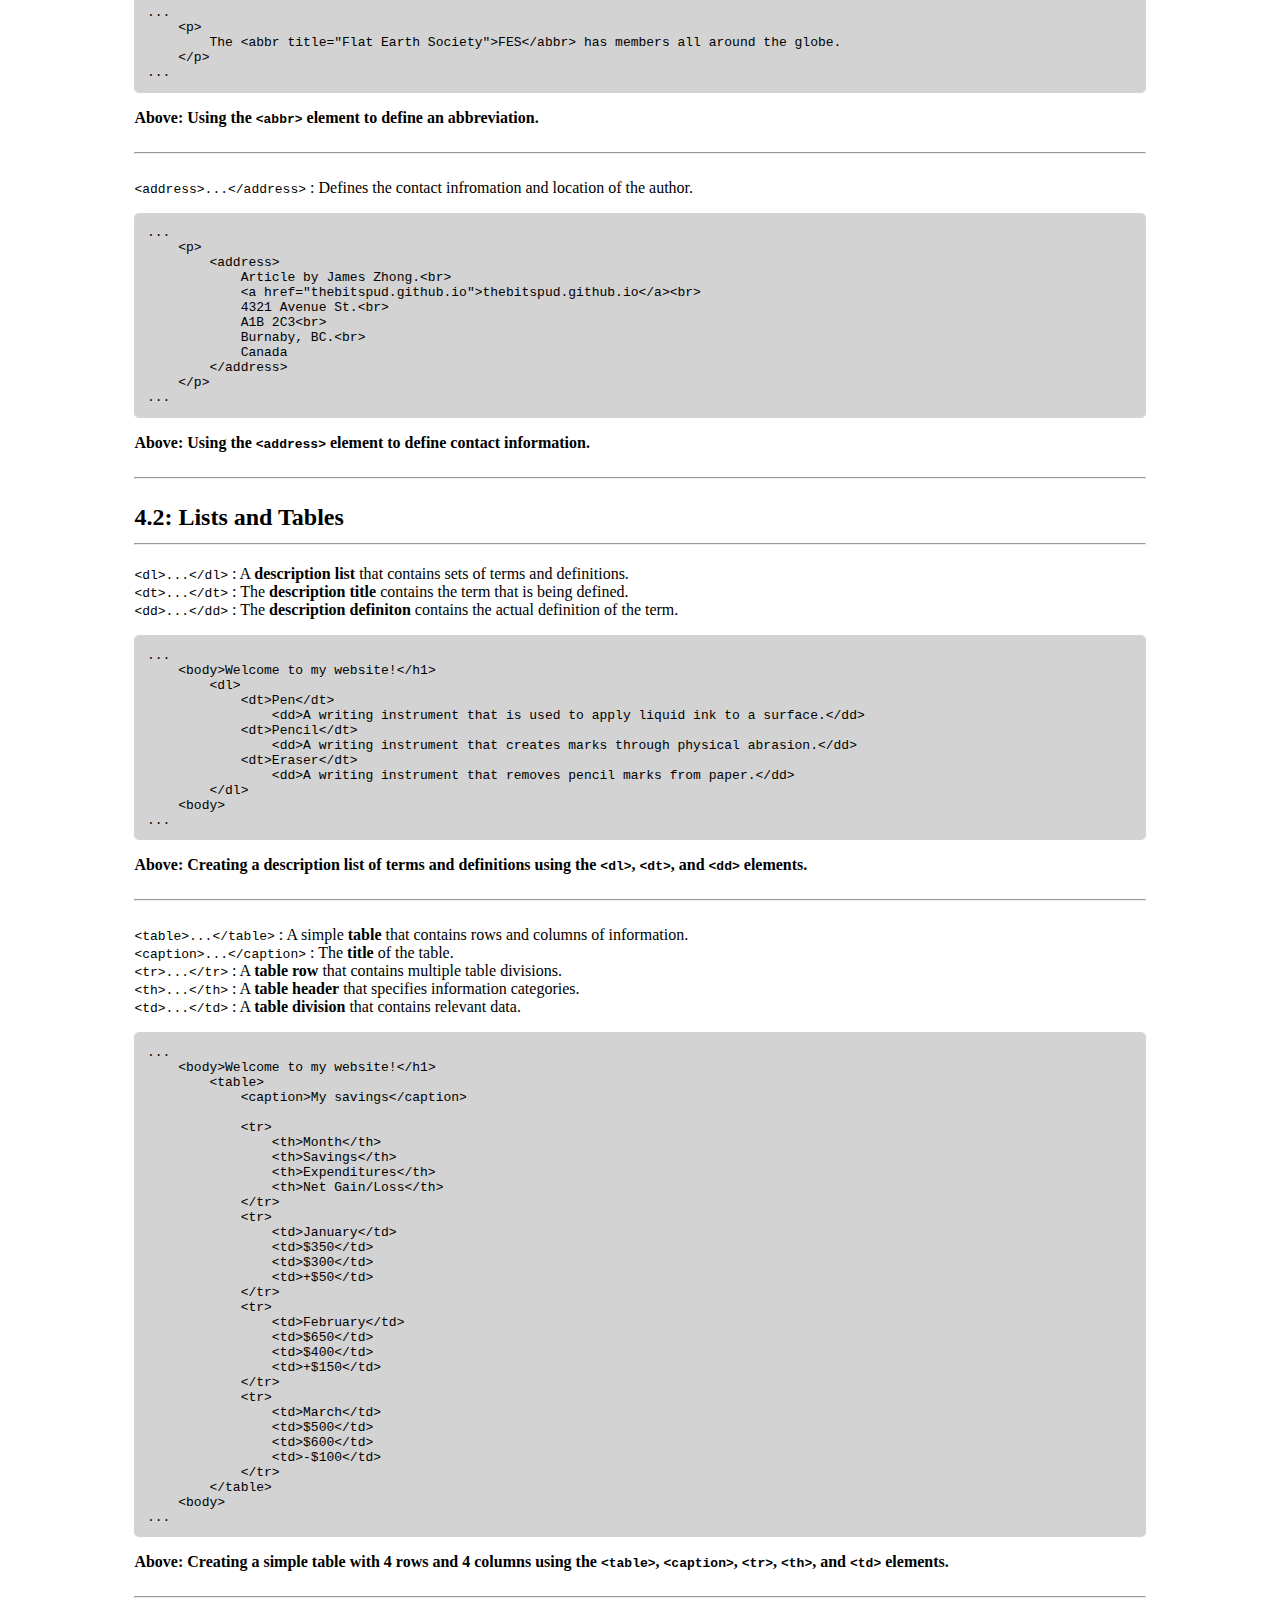
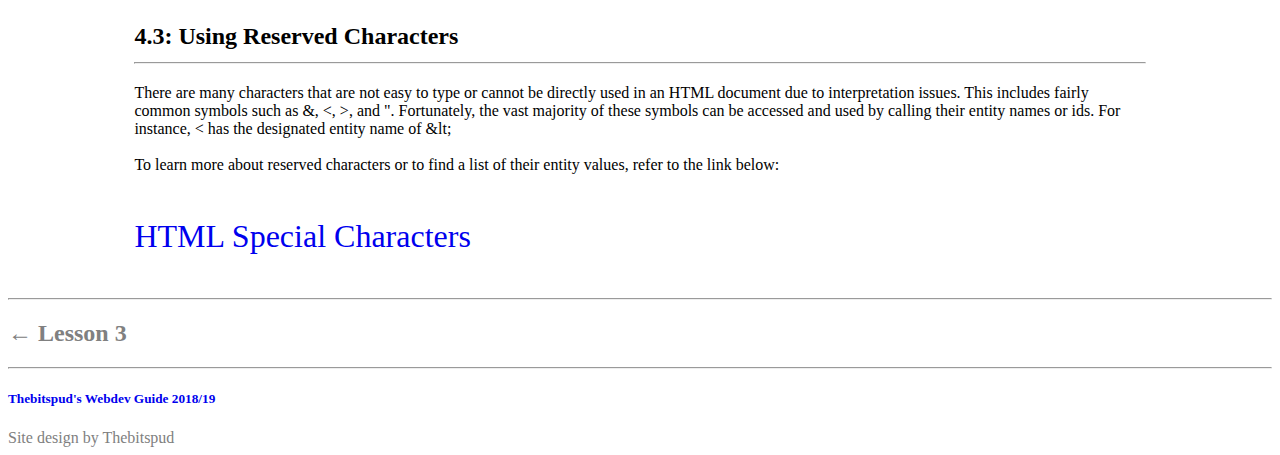
<file: lessons/04.html>
<!DOCTYPE html>

<html lang = "en">
	<head>
		<meta charset = "utf-8">
		<meta name = "viewport" content = "width=device-width, initial-scale=1, shrink-to-fit=no">
		<meta name = "author" content = "Thebitspud">

		<!-- Bootstrap CSS -->
		<link rel = "stylesheet" href = "https://stackpath.bootstrapcdn.com/bootstrap/4.1.3/css/bootstrap.min.css" integrity = "sha384-MCw98/SFnGE8fJT3GXwEOngsV7Zt27NXFoaoApmYm81iuXoPkFOJwJ8ERdknLPMO" crossorigin = "anonymous">
		<link rel = "icon" type = "image/x-icon" href = "../assets/favicon.ico" />
		<link href = "../css/guide.css" rel = "stylesheet" type = "text/css" />
		<title > Lesson 4 - Thebitspud's Webdev Guide </title>
	</head>

	<body>
		<nav class = "navbar navbar-expand-md navbar-dark bg-dark site-navbar">
			<a class = "navbar-brand" href = "index.html">
				<img src = "../assets/webdev-logo.png" width = "30" height = "30" class = "d-inline-block align-top" alt = ""> Thebitspud's WebDev Guide
			</a>

			<button class = "navbar-toggler" type = "button" data-toggle = "collapse" data-target = "#navbar-collapse" aria-controls = "navbar-collapse" aria-expanded = "false" aria-label = "Toggle navigation">
				<span class = "navbar-toggler-icon"></span>
			</button>

			<div class = "collapse navbar-collapse" id = "navbar-collapse">
				<div class = "navbar-nav nav-fill w-100">
					<a class = "nav-item nav-link" href = "../index.html"> Index </a>
					<a class = "nav-item nav-link" href = "../intro.html"> Getting Started </a>
					<a class = "nav-item nav-link active" href = "../lessons.html"> Lessons
						<span class = "sr-only"> (Current Page) </span>
					</a>
					<a class = "nav-item nav-link" href = "../resources.html"> Resources </a>
				</div>
			</div>
		</nav>

		<h4 class = "text-center mt-5 display-4">Lesson 4: Quotations and Tables</h4>
		<h5 class = "big-text">
			<br>
			In lessons 2 and 3, we learned how to effectively use HTML elements and various utilities to enhance our web pages. In today's lesson, we will wrap up our HTML text modification unit by working with quotations, description lists, and tables.
		</h5>
		<br><hr>

		<h2 class = "lesson-text mt-5">4.1: Quotes and Information<hr></h2>

		<p class = "lesson-text pt-2">
			<code>&lt;hr&gt;</code> : Inserts a long horizontal line through the document block.<br>
		</p>
		<pre class = "lesson-code">
...
	&lt;h1&gt;Welcome to my website!&lt;/h1&gt;
	&lt;hr&gt;
	&lt;p&gt;On this website, you will learn about all sorts of interesting topics!&lt;/p&gt;
...</pre>
		<p class = "lesson-text mt-3"><strong>Above: Using the <code>&lt;hr&gt;</code> element.</strong></p>
		<h6 class = "lesson-text"><hr></h6>

		<p class = "lesson-text pt-3">
			<code>&lt;q&gt;...&lt;/q&gt;</code> : Inserts a short inline quotation.<br>
			<code>&lt;blockquote&gt;...&lt;/blockquote&gt;</code> : Inserts a long indented block-level quotation.<br>
			For both of the above quotation styles, you can insert <code>cite="..."</code> to specify a source for your information.
		</p>
		<pre class = "lesson-code">
...
	&lt;p&gt;
		Wikipedia is a &lt;q&gt;multilingual, web-based, free encyclopedia&lt;/q&gt; on the internet.
		&lt;br&gt;
		From Reddit's FAQ page:
		&lt;blockquote cite="https://www.reddit.com/wiki/faq"&gt;
			Reddit is a source for what's new and popular on the web.&lt;br&gt;
			Users like you provide all of the content and decide, through voting, what's good and what's junk.&lt;br&gt;
			Links that receive community approval bubble up towards #1, so the front page is constantly in motion and (hopefully) filled with fresh, interesting links.
		&lt;/blockquote&gt;
	&lt;/p&gt;
...</pre>
		<p class = "lesson-text mt-3"><strong>Above: Using the <code>&lt;q&gt;</code> and <code>&lt;blockquote&gt;</code> elements.</strong></p>
		<h6 class = "lesson-text"><hr></h6>

		<p class = "lesson-text pt-3">
			<code>&lt;dfn&gt;...&lt;/dfn&gt;</code> : Italicized text that represents a term being defined. This may appear visually similar to <code>&lt;em&gt;</code>.<br>
		</p>
		<pre class = "lesson-code">
...
	&lt;p&gt;
		In science, a &lt;dfn&gt;theory&lt;/dfn&gt; is a set of laws and principles that attempt to logically explain observations and phenomena using the scientific method.
	&lt;/p&gt;
...</pre>
		<p class = "lesson-text mt-3"><strong>Above: Using the <code>&lt;dfn&gt;</code> tag.</strong></p>
		<h6 class = "lesson-text"><hr></h6>

		<p class = "lesson-text pt-3">
			<code>&lt;cite&gt;...&lt;/cite&gt;</code> : Italicized text that is used to refer to another work. This may appear visually similar to <code>&lt;em&gt;</code>.<br>
		</p>
		<pre class = "lesson-code">
...
	&lt;p&gt;
		I just read &lt;cite&gt;The Lord of the Rings&lt;/cite&gt; by J.R.R. Tolkein.
	&lt;/p&gt;
...</pre>
		<p class = "lesson-text mt-3"><strong>Above: Using the <code>&lt;cite&gt;</code> tag.</strong></p>
		<h6 class = "lesson-text"><hr></h6>

		<p class = "lesson-text pt-3">
			<code>&lt;abbr title="..."&gt;...&lt;/abbr&gt;</code> : Defines an acronym, abbreviation, or shortened term.<br>
		</p>
		<pre class = "lesson-code">
...
	&lt;p&gt;
		The &lt;abbr title="Flat Earth Society"&gt;FES&lt;/abbr&gt; has members all around the globe.
	&lt;/p&gt;
...</pre>
		<p class = "lesson-text mt-3"><strong>Above: Using the <code>&lt;abbr&gt;</code> element to define an abbreviation.</strong></p>
		<h6 class = "lesson-text"><hr></h6>

		<p class = "lesson-text pt-3">
			<code>&lt;address&gt;...&lt;/address&gt;</code> : Defines the contact infromation and location of the author.<br>
		</p>
		<pre class = "lesson-code">
...
	&lt;p&gt;
		&lt;address&gt;
			Article by James Zhong.&lt;br&gt;
			&lt;a href="thebitspud.github.io"&gt;thebitspud.github.io&lt;/a&gt;&lt;br&gt;
			4321 Avenue St.&lt;br&gt;
			A1B 2C3&lt;br&gt;
			Burnaby, BC.&lt;br&gt;
			Canada
		&lt;/address&gt;
	&lt;/p&gt;
...</pre>
		<p class = "lesson-text mt-3"><strong>Above: Using the <code>&lt;address&gt;</code> element to define contact information.</strong></p>
		<h6 class = "lesson-text"><hr></h6>

		<h2 class = "lesson-text mt-5">4.2: Lists and Tables<hr></h2>

		<p class = "lesson-text pt-3">
			<code>&lt;dl&gt;...&lt;/dl&gt;</code> : A <strong>description list</strong> that contains sets of terms and definitions.<br>
			<code>&lt;dt&gt;...&lt;/dt&gt;</code> : The <strong>description title</strong> contains the term that is being defined.<br>
			<code>&lt;dd&gt;...&lt;/dd&gt;</code> : The <strong>description definiton</strong> contains the actual definition of the term.<br>
		</p>
		<pre class = "lesson-code">
...
	&lt;body&gt;Welcome to my website!&lt;/h1&gt;
		&lt;dl&gt;
			&lt;dt&gt;Pen&lt;/dt&gt;
				&lt;dd&gt;A writing instrument that is used to apply liquid ink to a surface.&lt;/dd&gt;
			&lt;dt&gt;Pencil&lt;/dt&gt;
				&lt;dd&gt;A writing instrument that creates marks through physical abrasion.&lt;/dd&gt;
			&lt;dt&gt;Eraser&lt;/dt&gt;
				&lt;dd&gt;A writing instrument that removes pencil marks from paper.&lt;/dd&gt;
		&lt;/dl&gt;
	&lt;body&gt;
...</pre>
		<p class = "lesson-text mt-3"><strong>Above: Creating a description list of terms and definitions using the <code>&lt;dl&gt;</code>, <code>&lt;dt&gt;</code>, and <code>&lt;dd&gt;</code> elements.</strong></p>
		<h6 class = "lesson-text"><hr></h6>

		<p class = "lesson-text pt-3">
			<code>&lt;table&gt;...&lt;/table&gt;</code> : A simple <strong>table</strong> that contains rows and columns of information.<br>
			<code>&lt;caption&gt;...&lt;/caption&gt;</code> : The <strong>title</strong> of the table.<br>
			<code>&lt;tr&gt;...&lt;/tr&gt;</code> : A <strong>table row</strong> that contains multiple table divisions.<br>
			<code>&lt;th&gt;...&lt;/th&gt;</code> : A <strong>table header</strong> that specifies information categories.<br>
			<code>&lt;td&gt;...&lt;/td&gt;</code> : A <strong>table division</strong> that contains relevant data.<br>
		</p>
		<pre class = "lesson-code">
...
	&lt;body&gt;Welcome to my website!&lt;/h1&gt;
		&lt;table&gt;
			&lt;caption&gt;My savings&lt;/caption&gt;
				
			&lt;tr&gt;
				&lt;th&gt;Month&lt;/th&gt;
				&lt;th&gt;Savings&lt;/th&gt;
				&lt;th&gt;Expenditures&lt;/th&gt;
				&lt;th&gt;Net Gain/Loss&lt;/th&gt;
			&lt;/tr&gt;
			&lt;tr&gt;
				&lt;td&gt;January&lt;/td&gt;
				&lt;td&gt;$350&lt;/td&gt;
				&lt;td&gt;$300&lt;/td&gt;
				&lt;td&gt;+$50&lt;/td&gt;
			&lt;/tr&gt;
			&lt;tr&gt;
				&lt;td&gt;February&lt;/td&gt;
				&lt;td&gt;$650&lt;/td&gt;
				&lt;td&gt;$400&lt;/td&gt;
				&lt;td&gt;+$150&lt;/td&gt;
			&lt;/tr&gt;
			&lt;tr&gt;
				&lt;td&gt;March&lt;/td&gt;
				&lt;td&gt;$500&lt;/td&gt;
				&lt;td&gt;$600&lt;/td&gt;
				&lt;td&gt;-$100&lt;/td&gt;
			&lt;/tr&gt;
		&lt;/table>
	&lt;body&gt;
...</pre>
		<p class = "lesson-text mt-3"><strong>Above: Creating a simple table with 4 rows and 4 columns using the <code>&lt;table&gt;</code>, <code>&lt;caption&gt;</code>, <code>&lt;tr&gt;</code>, <code>&lt;th&gt;</code>, and <code>&lt;td&gt;</code> elements.</strong></p>
		<h6 class = "lesson-text"><hr></h6>

		<h2 class = "lesson-text mt-5">4.3: Using Reserved Characters<hr></h2>
		<p class = "lesson-text">There are many characters that are not easy to type  or cannot be directly used in an HTML document due to interpretation issues. This includes fairly common symbols such as &amp;, &lt;, &gt;, and &quot;. Fortunately, the vast majority of these symbols can be accessed and used by calling their entity names or ids. For instance, &lt; has the designated entity name of &amp;lt;<br>
		<br>
		To learn more about reserved characters or to find a list of their entity values, refer to the link below:</p>

		<h4 class = "big-text text-center my-5">
			<a href = "https://www.html.am/reference/html-special-characters.cfm" target = "_blank" class = "footer-link-blue">HTML Special Characters</a>
		</h4>

		<hr>
		<h2 class = "my-5 px-5">
			<div class = "container-fluid px-5">
				<div class = "row">
					<div class = "col-lg-6 text-left">
						<a href = "03.html" class = "footer-link-grey">&#8592; Lesson 3</a>
					</div>

					<div class = "col-lg-6 text-right">
						<!--<a href = "05.html" class = "footer-link-grey">Lesson 5 &#8594;</a>-->
					</div>
				</div>
			</div>
		</h2>
		<hr>
		<div class = "text-center mt-5">
			<h5><a href = "https://github.com/thebitspud/webdevguide" target = "_blank" class = "footer-link-blue">Thebitspud's Webdev Guide 2018/19</a></h5>
			<a href = "https://thebitspud.github.io" target = "_blank" class = "footer-link-grey pb-5">Site design by Thebitspud</a>
		</div>

		<!-- jQuery first, then Popper.js, then Bootstrap JS -->
		<script src = "https://code.jquery.com/jquery-3.3.1.slim.min.js"
		integrity = "sha384-q8i/X+965DzO0rT7abK41JStQIAqVgRVzpbzo5smXKp4YfRvH+8abtTE1Pi6jizo"
		crossorigin = "anonymous"></script>
		<script src = "https://cdnjs.cloudflare.com/ajax/libs/popper.js/1.14.3/umd/popper.min.js"
		integrity = "sha384-ZMP7rVo3mIykV+2+9J3UJ46jBk0WLaUAdn689aCwoqbBJiSnjAK/l8WvCWPIPm49"
		crossorigin = "anonymous"></script>
		<script src = "https://stackpath.bootstrapcdn.com/bootstrap/4.1.3/js/bootstrap.min.js"
		integrity = "sha384-ChfqqxuZUCnJSK3+MXmPNIyE6ZbWh2IMqE241rYiqJxyMiZ6OW/JmZQ5stwEULTy"
		crossorigin = "anonymous"></script>
	</body>
</html>
</file>
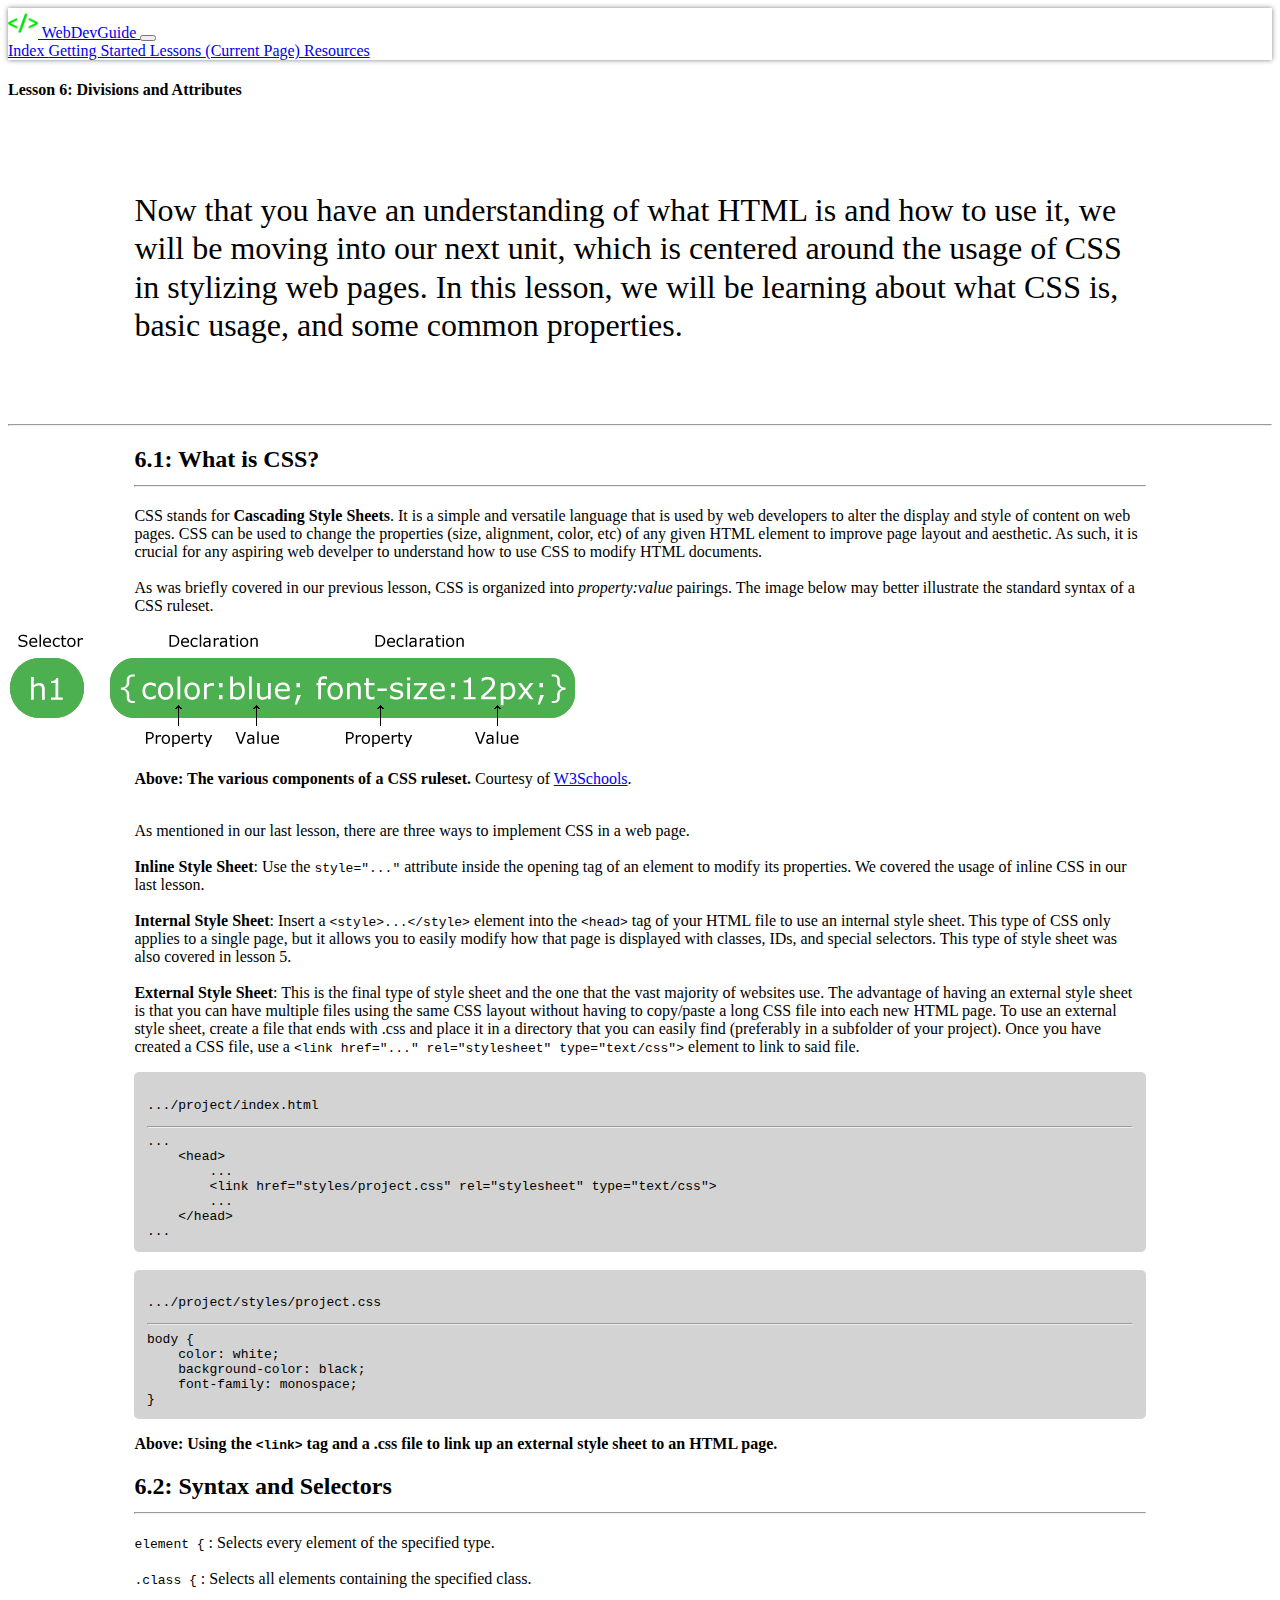
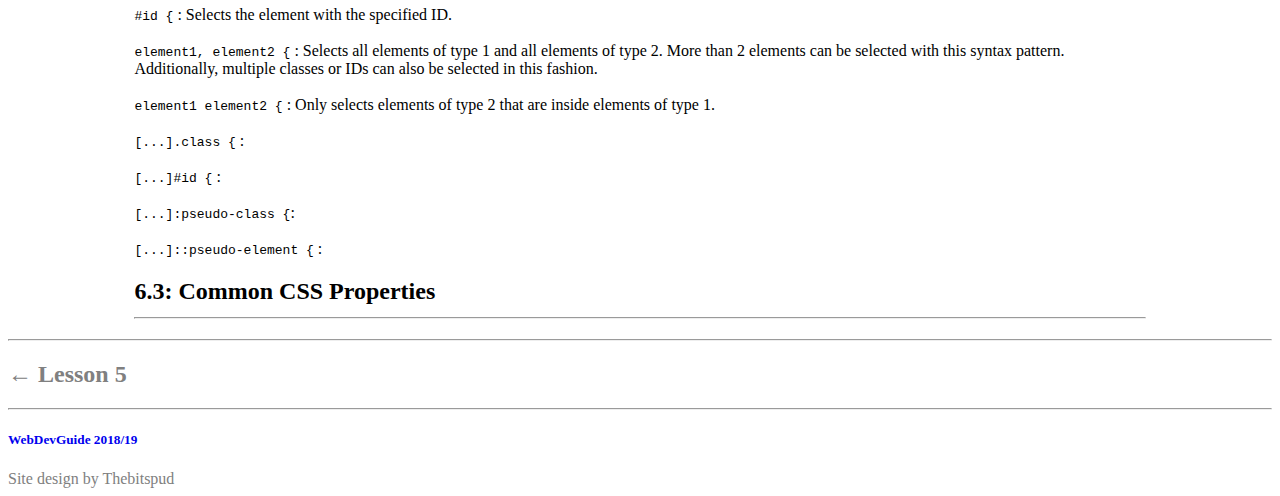
<file: lessons/06.html>
<!DOCTYPE html>

<html lang="en">
	<head>
		<meta charset="utf-8">
		<meta name="viewport" content="width=device-width, initial-scale=1, shrink-to-fit=no">
		<meta name="author" content="Thebitspud">

		<!-- Bootstrap CSS -->
		<link rel="stylesheet" href="https://stackpath.bootstrapcdn.com/bootstrap/4.1.3/css/bootstrap.min.css" integrity="sha384-MCw98/SFnGE8fJT3GXwEOngsV7Zt27NXFoaoApmYm81iuXoPkFOJwJ8ERdknLPMO" crossorigin="anonymous">
		<link rel="icon" type="image/x-icon" href="../assets/favicon.ico" />
		<link href="../css/guide.css" rel="stylesheet" type="text/css" />
		<title > Lesson 6 - WebDevGuide </title>
	</head>

	<body>
		<nav class="navbar navbar-expand-md navbar-dark bg-dark site-navbar">
			<a class="navbar-brand" href="index.html">
				<img src="../assets/webdev-logo.png" width="30" height="30" class="d-inline-block align-top" alt=""> WebDevGuide
			</a>

			<button class="navbar-toggler" type="button" data-toggle="collapse" data-target="#navbar-collapse" aria-controls="navbar-collapse" aria-expanded="false" aria-label="Toggle navigation">
				<span class="navbar-toggler-icon"></span>
			</button>

			<div class="collapse navbar-collapse" id="navbar-collapse">
				<div class="navbar-nav nav-fill w-100">
					<a class="nav-item nav-link" href="../index.html"> Index </a>
					<a class="nav-item nav-link" href="../intro.html"> Getting Started </a>
					<a class="nav-item nav-link active" href="../lessons.html"> Lessons
						<span class="sr-only"> (Current Page) </span>
					</a>
					<a class="nav-item nav-link" href="../resources.html"> Resources </a>
				</div>
			</div>
		</nav>

		<h4 class="text-center mt-5 display-4">Lesson 6: Divisions and Attributes</h4>
		<h5 class="big-text">
			<br>
			Now that you have an understanding of what HTML is and how to use it, we will be moving into our next unit, which is centered around the usage of CSS in stylizing web pages. In this lesson, we will be learning about what CSS is, basic usage, and some common properties.
		</h5>
		<br><hr>

		<h2 class="lesson-text mt-5">6.1: What is CSS?<hr></h2>

		<p class="lesson-text">
			CSS stands for <strong>Cascading Style Sheets</strong>. It is a simple and versatile language that is used by web developers to alter the display and style of content on web pages. CSS can be used to change the properties (size, alignment, color, etc) of any given HTML element to improve page layout and aesthetic. As such, it is crucial for any aspiring web develper to understand how to use CSS to modify HTML documents.<br>
			<br>
			As was briefly covered in our previous lesson, CSS is organized into <em>property:value</em> pairings. The image below may better illustrate the standard syntax of a CSS ruleset.
		</p>

		<div class="text-center">
			<img class="lesson-img w-40" src="../assets/w3-css-syntax.png">
		</div>

		<p class="lesson-text mt-3"><strong>Above: The various components of a CSS ruleset.</strong> Courtesy of <a href="https://www.w3schools.com/" target="_blank">W3Schools</a>.</p>

		<p class="lesson-text">
			<br>
			As mentioned in our last lesson, there are three ways to implement CSS in a web page. <br>
			<br>
			<strong>Inline Style Sheet</strong>: Use the <code>style="..."</code> attribute inside the opening tag of an element to modify its properties. We covered the usage of inline CSS in our last lesson.<br>
			<br>
			<strong>Internal Style Sheet</strong>: Insert a <code>&lt;style&gt;...&lt;/style&gt;</code> element into the <code>&lt;head&gt;</code> tag of your HTML file to use an internal style sheet. This type of CSS only applies to a single page, but it allows you to easily modify how that page is displayed with classes, IDs, and special selectors. This type of style sheet was also covered in lesson 5.<br>
			<br>
			<strong>External Style Sheet</strong>: This is the final type of style sheet and the one that the vast majority of websites use. The advantage of having an external style sheet is that you can have multiple files using the same CSS layout without having to copy/paste a long CSS file into each new HTML page. To use an external style sheet, create a file that ends with .css and place it in a directory that you can easily find (preferably in a subfolder of your project). Once you have created a CSS file, use a <code>&lt;link href="..." rel="stylesheet" type="text/css"&gt;</code> element to link to said file.
		</p>

		<pre class="lesson-code">
<p class="text-center">.../project/index.html</p><hr>...
	&lt;head&gt;
		...
		&lt;link href="styles/project.css" rel="stylesheet" type="text/css"&gt;
		...
	&lt;/head&gt;
...</pre>
<br>
		<pre class="lesson-code">
<p class="text-center">.../project/styles/project.css</p><hr>body {
	color: white;
	background-color: black;
	font-family: monospace;
}</pre>
		<p class="lesson-text mt-3"><strong>Above: Using the <code>&lt;link&gt;</code> tag and a .css file to link up an external style sheet to an HTML page.</strong></p>

		<h2 class="lesson-text mt-5">6.2: Syntax and Selectors<hr></h2>

		<p class="lesson-text">
			<code>element {</code> : Selects every element of the specified type.<br><br>
			<code>.class {</code> : Selects all elements containing the specified class.<br><br>
			<code>#id {</code> : Selects the element with the specified ID.<br><br>
			<code>element1, element2 {</code> : Selects all elements of type 1 and all elements of type 2. More than 2 elements can be selected with this syntax pattern. Additionally, multiple classes or IDs can also be selected in this fashion.<br><br>
			<code>element1 element2 {</code> : Only selects elements of type 2 that are inside elements of type 1.<br><br>
			<code>[...].class {</code> : <br><br>
			<code>[...]#id {</code> : <br><br>
			<code>[...]:pseudo-class {</code>: <br><br>
			<code>[...]::pseudo-element {</code> :
		</p>

		<h2 class="lesson-text mt-5">6.3: Common CSS Properties<hr></h2>

		<hr>
		<h2 class="my-5 px-5">
			<div class="container-fluid px-5">
				<div class="row">
					<div class="col-lg-6 text-left">
						<a href="05.html" class="footer-link-grey">&#8592; Lesson 5</a>
					</div>

					<div class="col-lg-6 text-right">
						<!--<a href="07.html" class="footer-link-grey">Lesson 7 &#8594;</a>-->
					</div>
				</div>
			</div>
		</h2>
		<hr>
		<div class="text-center mt-5">
			<h5><a href="https://github.com/webdevguide/webdevguide.github.io" target="_blank" class="footer-link-blue">WebDevGuide 2018/19</a></h5>
			<a href="https://thebitspud.github.io" target="_blank" class="footer-link-grey pb-5">Site design by Thebitspud</a>
		</div>

		<!-- jQuery first, then Popper.js, then Bootstrap JS -->
		<script src="https://code.jquery.com/jquery-3.3.1.slim.min.js"
		integrity="sha384-q8i/X+965DzO0rT7abK41JStQIAqVgRVzpbzo5smXKp4YfRvH+8abtTE1Pi6jizo"
		crossorigin="anonymous"></script>
		<script src="https://cdnjs.cloudflare.com/ajax/libs/popper.js/1.14.3/umd/popper.min.js"
		integrity="sha384-ZMP7rVo3mIykV+2+9J3UJ46jBk0WLaUAdn689aCwoqbBJiSnjAK/l8WvCWPIPm49"
		crossorigin="anonymous"></script>
		<script src="https://stackpath.bootstrapcdn.com/bootstrap/4.1.3/js/bootstrap.min.js"
		integrity="sha384-ChfqqxuZUCnJSK3+MXmPNIyE6ZbWh2IMqE241rYiqJxyMiZ6OW/JmZQ5stwEULTy"
		crossorigin="anonymous"></script>
	</body>
</html>
</file>
<file: css/guide.css>
body {
	background-color: white;
	max-width: 100vw;
	overflow-x: hidden;
	overflow-y: scroll;
}

nav {
	max-width: 100vw;
	box-shadow: 0 0 5px gray;
}

pre {
    white-space: pre-wrap;       /* Since CSS 2.1 */
    white-space: -moz-pre-wrap;  /* Mozilla, since 1999 */
    white-space: -pre-wrap;      /* Opera 4-6 */
    white-space: -o-pre-wrap;    /* Opera 7 */
    word-wrap: break-word;       /* Internet Explorer 5.5+ */
}

.nav-link {
	transition-duration: 0.5s;
}

.nav-link:hover {
	text-shadow: 0 0 1px white;
	color: white;
}

#title {
	width: 100vw;
	animation: move-top 1.5s;
}

#subtitle {
	width: 100vw;
	animation: move-left 2.5s;
}

#side-group {
	width: 100vw;
	padding: 0px 20vw;
	animation: move-right 3.5s;
}

.footer-link-blue {
	text-decoration: none;
}

.footer-link-blue:hover {
	color: blue;
	text-decoration: none;
}

.footer-link-grey {
	color: gray;
	text-decoration: none;
}

.footer-link-grey:hover {
	color: #444444;
	text-shadow: 0 0 1px gray;
	text-decoration: none;
}

.big-text {
	font-size: 2rem;
	font-weight: 300;
	line-height: 1.2;
	padding: 0px 10%;
}

.lesson-text {
	padding: 0px 10%;
}

.lesson-code {
	margin: 0px 10%;
	padding: 1%;
	tab-size: 4;
	background-color: lightgray;
	border-radius: 5px;
	width: auto;
}
  
@keyframes move-top {
	from { margin-top: -50vw; }
	to { margin-top: 0vh; }
}

@keyframes move-left {
	from { margin-left: -500vw; }
	to { margin-left: 0vh; }
}

@keyframes move-right {
	from { margin-left: 600vw; }
	to { margin-left: 0vh; }
}
</file>
